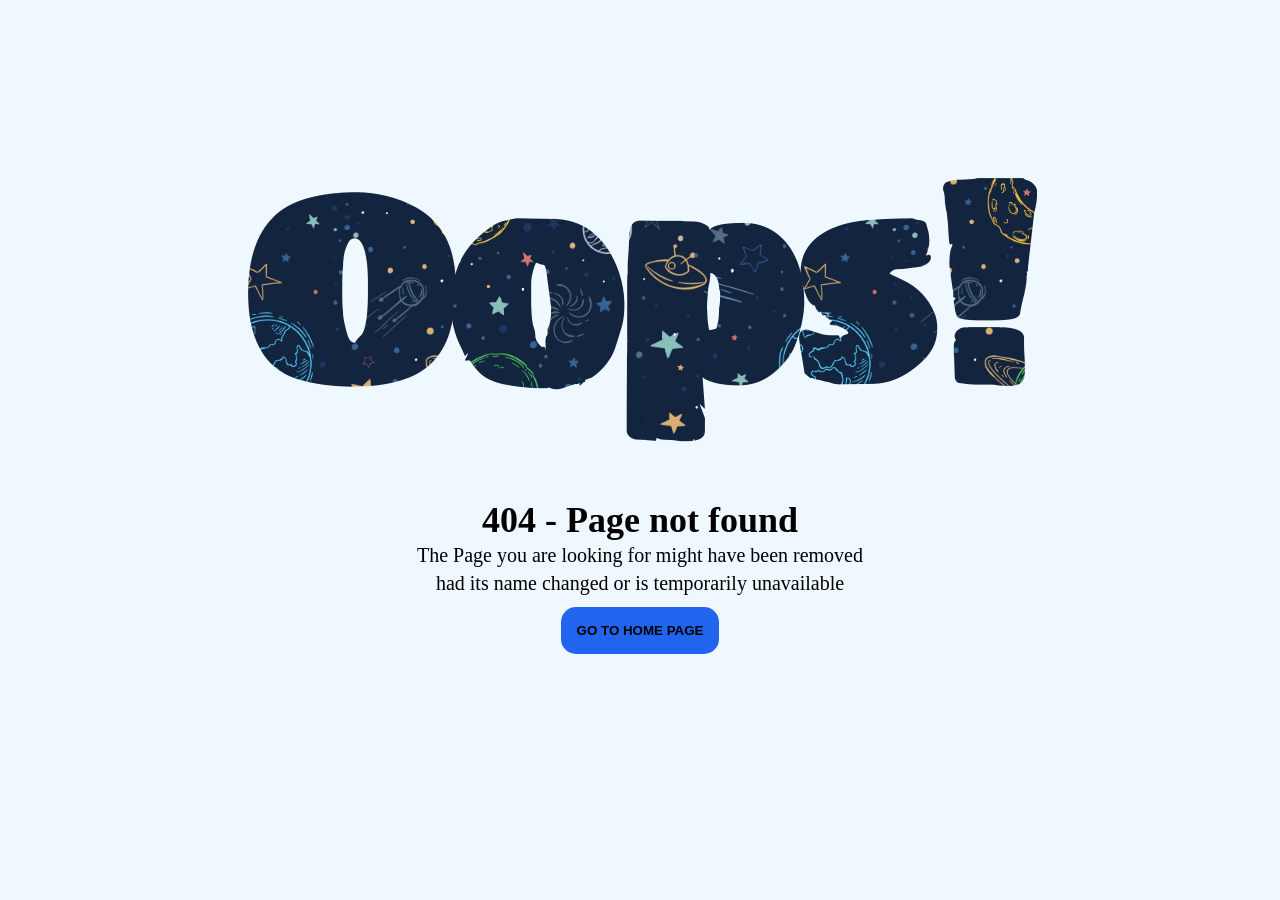
<file: 404-not-found/index.html>
<!DOCTYPE html>
<html lang="en">
<head>
    <meta charset="UTF-8">
    <meta name="viewport" content="width=device-width, initial-scale=1.0">
    <title>404 Not Found</title>
    <link rel="stylesheet" href="./styles.css">
</head>
<body>
    <div class="container">
        <div class="wrapper">
            <div class="main">
                <div class="title">Oops!</div>
                <div class="error">404 - Page not found</div>
                <div class="description">The Page you are looking for might have been removed had its name changed or is temporarily unavailable</div>
                <button class="button">GO TO HOME PAGE</button>
            </div>
        </div>
    </div>
</body>
</html>
</file>
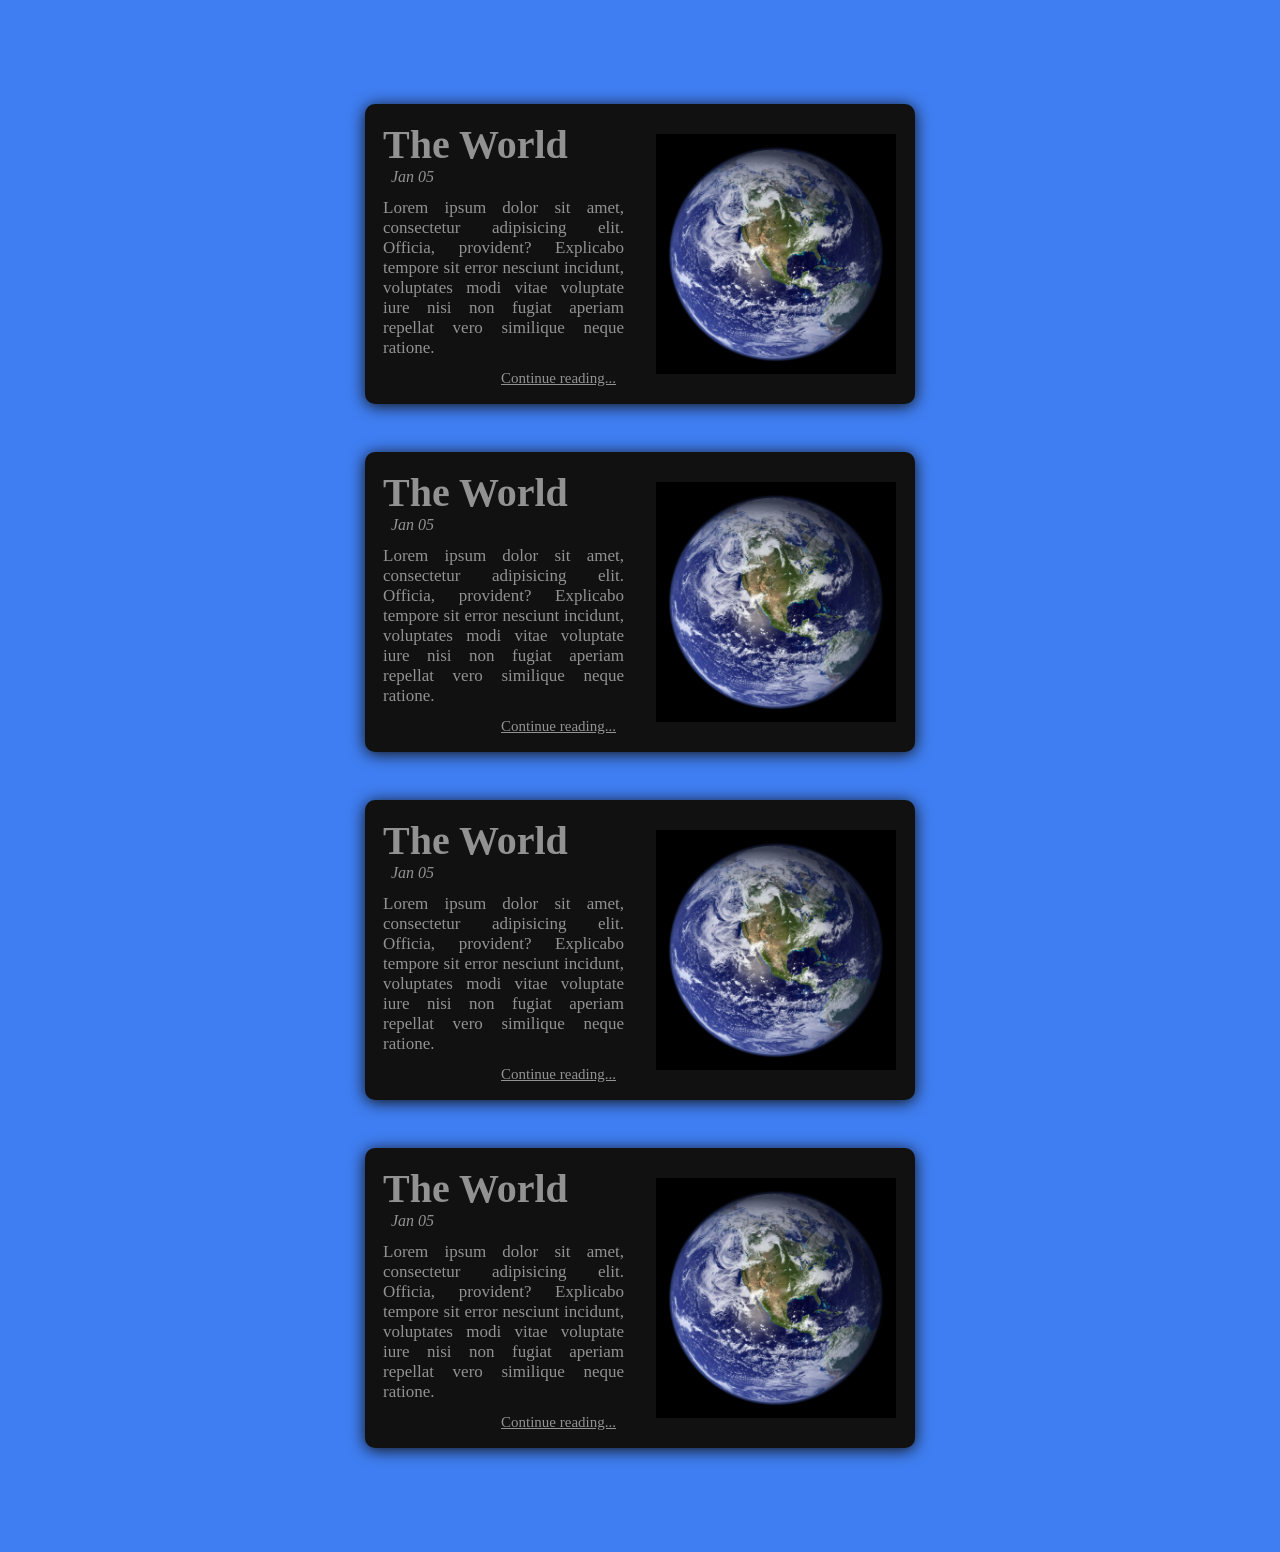
<file: card/index.html>
<!DOCTYPE html>
<html lang="en">
<head>
    <meta charset="UTF-8">
    <meta name="viewport" content="width=device-width, initial-scale=1.0">
    <title>Card</title>
    <link rel="stylesheet" href="./styles.css">
</head>
<body>
    <div class="container">
        <div class="wrapper">
            <div class="cards">
                <div class="card">
                    <div class="card-details">
                        <div class="card-title">The World</div>
                        <div class="card-date">Jan 05</div>
                        <div class="card-content">
                            <p class="card-content-text">
                                Lorem ipsum dolor sit amet, consectetur adipisicing elit. Officia, provident? Explicabo tempore sit error nesciunt incidunt, voluptates modi vitae voluptate iure nisi non fugiat aperiam repellat vero similique neque ratione.
                            </p>
                        </div>
                        <div class="card-links">
                            <a href="#" class="card-link">
                                Continue reading...
                            </a>
                        </div>
                    </div>
                    <div class="card-image">
                        <img src="./pexels-pixabay-87651.jpg" alt="image" class="card-image-image">
                    </div>
                </div>
                <div class="card">
                    <div class="card-details">
                        <div class="card-title">The World</div>
                        <div class="card-date">Jan 05</div>
                        <div class="card-content">
                            <p class="card-content-text">
                                Lorem ipsum dolor sit amet, consectetur adipisicing elit. Officia, provident? Explicabo tempore sit error nesciunt incidunt, voluptates modi vitae voluptate iure nisi non fugiat aperiam repellat vero similique neque ratione.
                            </p>
                        </div>
                        <div class="card-links">
                            <a href="#" class="card-link">
                                Continue reading...
                            </a>
                        </div>
                    </div>
                    <div class="card-image">
                        <img src="./pexels-pixabay-87651.jpg" alt="image" class="card-image-image">
                    </div>
                </div>
                <div class="card">
                    <div class="card-details">
                        <div class="card-title">The World</div>
                        <div class="card-date">Jan 05</div>
                        <div class="card-content">
                            <p class="card-content-text">
                                Lorem ipsum dolor sit amet, consectetur adipisicing elit. Officia, provident? Explicabo tempore sit error nesciunt incidunt, voluptates modi vitae voluptate iure nisi non fugiat aperiam repellat vero similique neque ratione.
                            </p>
                        </div>
                        <div class="card-links">
                            <a href="#" class="card-link">
                                Continue reading...
                            </a>
                        </div>
                    </div>
                    <div class="card-image">
                        <img src="./pexels-pixabay-87651.jpg" alt="image" class="card-image-image">
                    </div>
                </div>
                <div class="card">
                    <div class="card-details">
                        <div class="card-title">The World</div>
                        <div class="card-date">Jan 05</div>
                        <div class="card-content">
                            <p class="card-content-text">
                                Lorem ipsum dolor sit amet, consectetur adipisicing elit. Officia, provident? Explicabo tempore sit error nesciunt incidunt, voluptates modi vitae voluptate iure nisi non fugiat aperiam repellat vero similique neque ratione.
                            </p>
                        </div>
                        <div class="card-links">
                            <a href="#" class="card-link">
                                Continue reading...
                            </a>
                        </div>
                    </div>
                    <div class="card-image">
                        <img src="./pexels-pixabay-87651.jpg" alt="image" class="card-image-image">
                    </div>
                </div>
            </div>
        </div>
    </div>
</body>
</html>
</file>
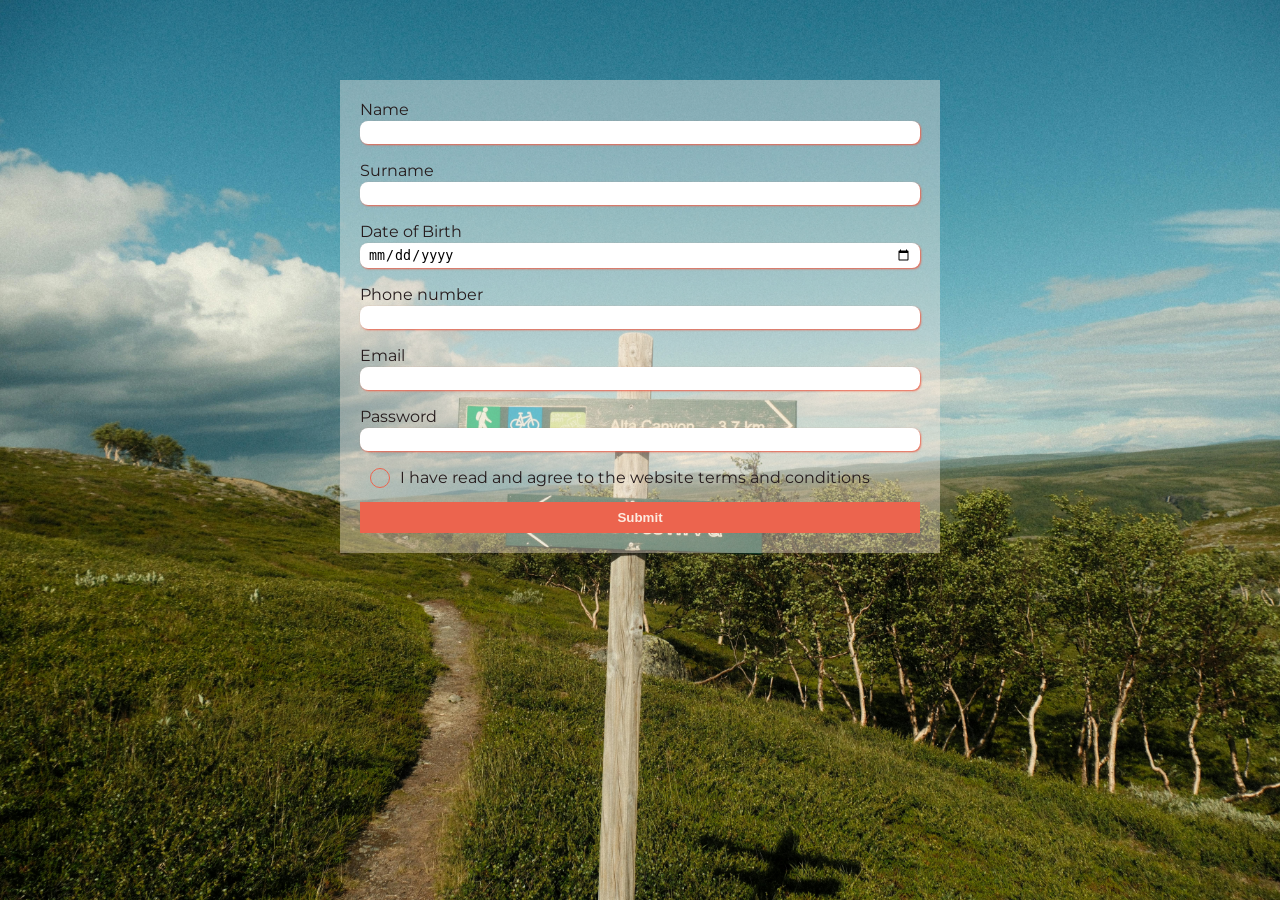
<file: form/index.html>
<!DOCTYPE html>
<html lang="en">
<head>
    <meta charset="UTF-8">
    <meta name="viewport" content="width=device-width, initial-scale=1.0">
    <title>Form</title>
    <link rel="stylesheet" href="./css/styles.css">
    <script src="./js/main.js"></script>
</head>
<body>
    <div class="container">
        <div class="wrapper">
            <form action="" class="form">
                <div class="input-group">
                    <label for="name" class="label">Name</label>
                    <input type="text" class="input" id="name">
                    <small class="error hidden"></small>
                </div>
                <div class="input-group">
                    <label for="surname" class="label">Surname</label>
                    <input type="text" class="input" id="surname">
                    <small class="error hidden"></small>
                </div>
                <div class="input-group">
                    <label for="dateofbirth" class="label">Date of Birth</label>
                    <input type="date" class="input" id="dateofbirth">
                    <small class="error hidden"></small>
                </div>
                <div class="input-group">
                    <label for="phonenumber" class="label">Phone number</label>
                    <input type="text" class="input" id="phonenumber">
                    <small class="error hidden"></small>
                </div>
                <div class="input-group">
                    <label for="email" class="label">Email</label>
                    <input type="email" class="input" id="email">
                    <small class="error hidden"></small>
                </div>
                <div class="input-group">
                    <label for="password" class="label">Password</label>
                    <input type="password" class="input" id="password">
                    <small class="error hidden"></small>
                </div>
                <div class="input-group-terms-and-conditions">
                    <label for="termsandconditions" class="label">
                        <input type="checkbox" id="termsandconditions" class="checkbox">
                        I have read and agree to the website terms and conditions
                    </label>
                    <small class="error hidden"></small>
                </div>
                <input type="submit" class="submit" value="Submit" id="submit">
            </form>
        </div>
    </div>
</body>
</html>
</file>
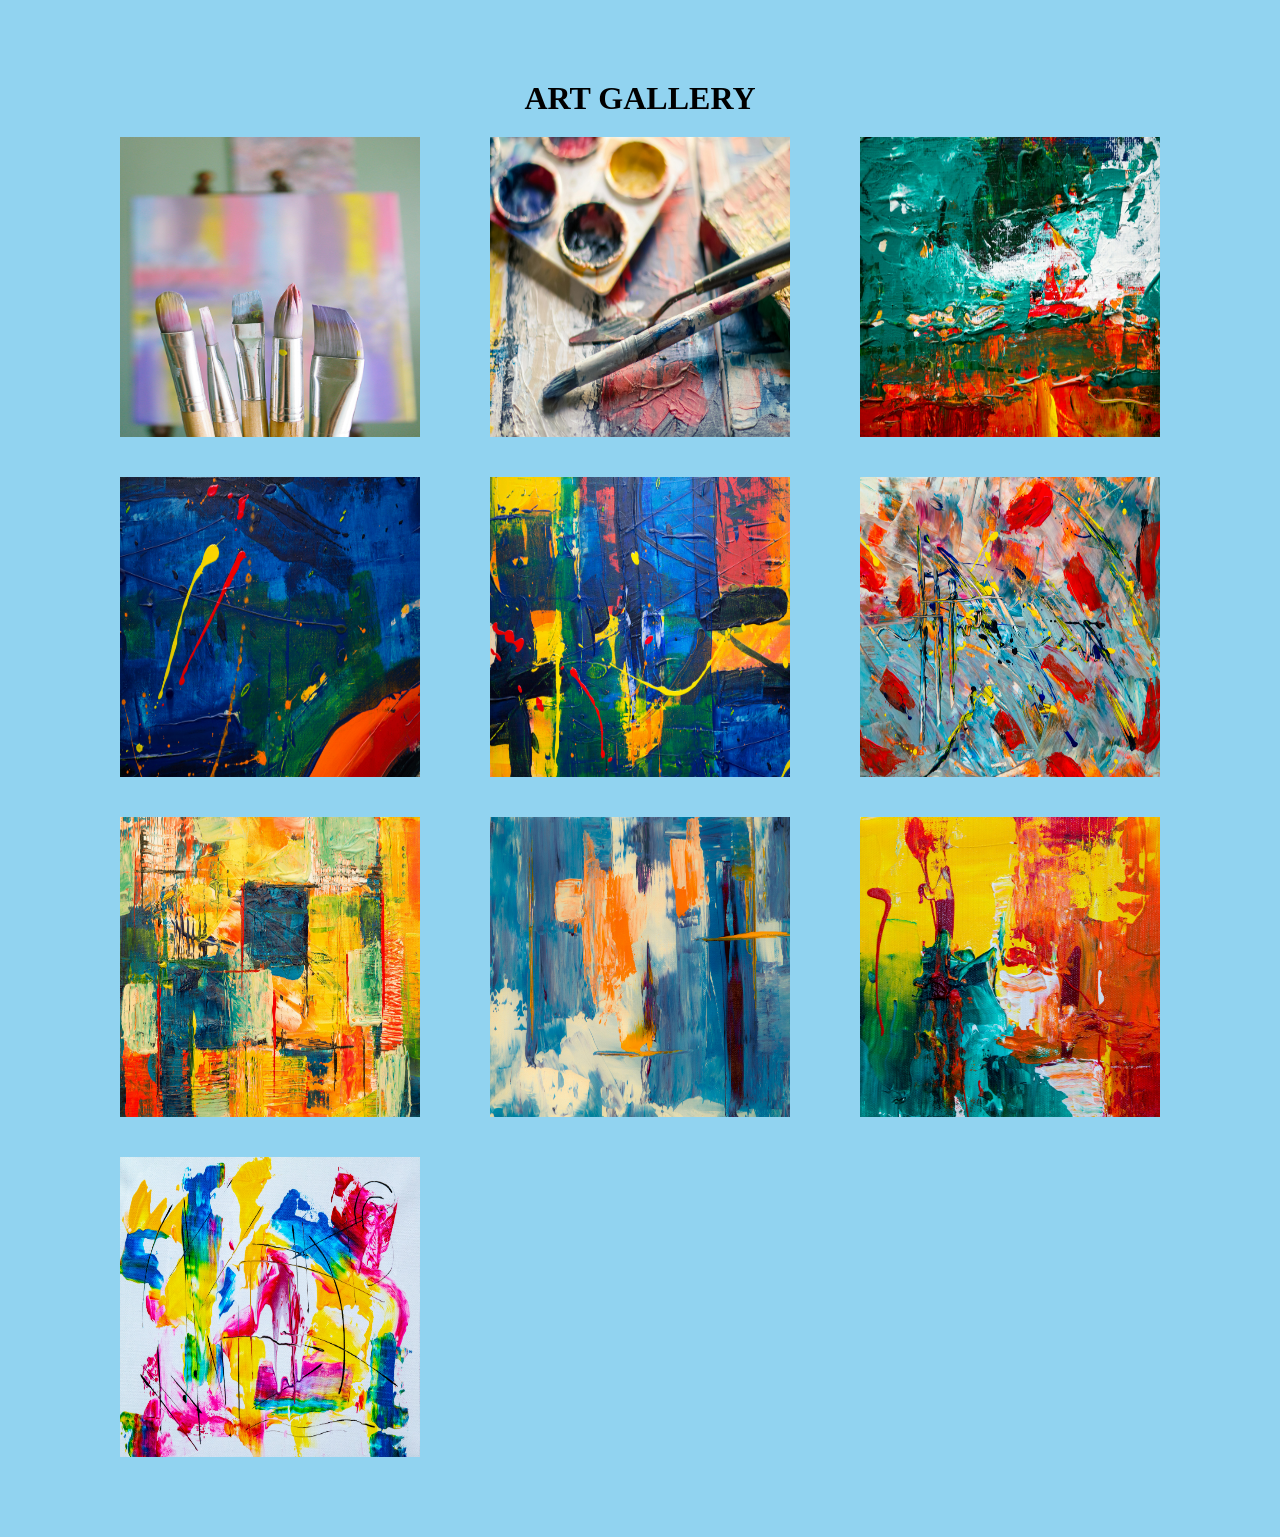
<file: gallery/index.html>
<!DOCTYPE html>
<html lang="en">
<head>
    <meta charset="UTF-8">
    <meta name="viewport" content="width=device-width, initial-scale=1.0">
    <title>Gallery</title>
    <link rel="stylesheet" href="./css/styles.css">
</head>
<body>
    <div class="container">
        <div class="wrapper">
            <h1 class="title">ART GALLERY</h1>
            <div class="gallery">
                <div class="image-container">
                    <div class="image-info">PHOTO DESCRIPTION</div>
                    <img src="./images/pexels-deeanacreates-1646953.jpg" alt="image" class="image">
                </div>
                <div class="image-container">
                    <div class="image-info">PHOTO DESCRIPTION</div>
                    <img src="./images/pexels-steve-1047540.jpg" alt="image" class="image">
                </div>
                <div class="image-container">
                    <div class="image-info">PHOTO DESCRIPTION</div>
                    <img src="./images/pexels-steve-1070534.jpg" alt="image" class="image">
                </div>
                <div class="image-container">
                    <div class="image-info">PHOTO DESCRIPTION</div>
                    <img src="./images/pexels-steve-1109352.jpg" alt="image" class="image">
                </div>
                <div class="image-container">
                    <div class="image-info">PHOTO DESCRIPTION</div>
                    <img src="./images/pexels-steve-1109354.jpg" alt="image" class="image">
                </div>
                <div class="image-container">
                    <div class="image-info">PHOTO DESCRIPTION</div>
                    <img src="./images/pexels-steve-1266808.jpg" alt="image" class="image">
                </div>
                <div class="image-container">
                    <div class="image-info">PHOTO DESCRIPTION</div>
                    <img src="./images/pexels-steve-1269968.jpg" alt="image" class="image">
                </div>
                <div class="image-container">
                    <div class="image-info">PHOTO DESCRIPTION</div>
                    <img src="./images/pexels-steve-1292241.jpg" alt="image" class="image">
                </div>
                <div class="image-container">
                    <div class="image-info">PHOTO DESCRIPTION</div>
                    <img src="./images/pexels-steve-1585325.jpg" alt="image" class="image">
                </div>
                <div class="image-container">
                    <div class="image-info">PHOTO DESCRIPTION</div>
                    <img src="./images/pexels-steve-1812960.jpg" alt="image" class="image">
                </div>
            </div>
        </div>
    </div>
</body>
</html>
</file>
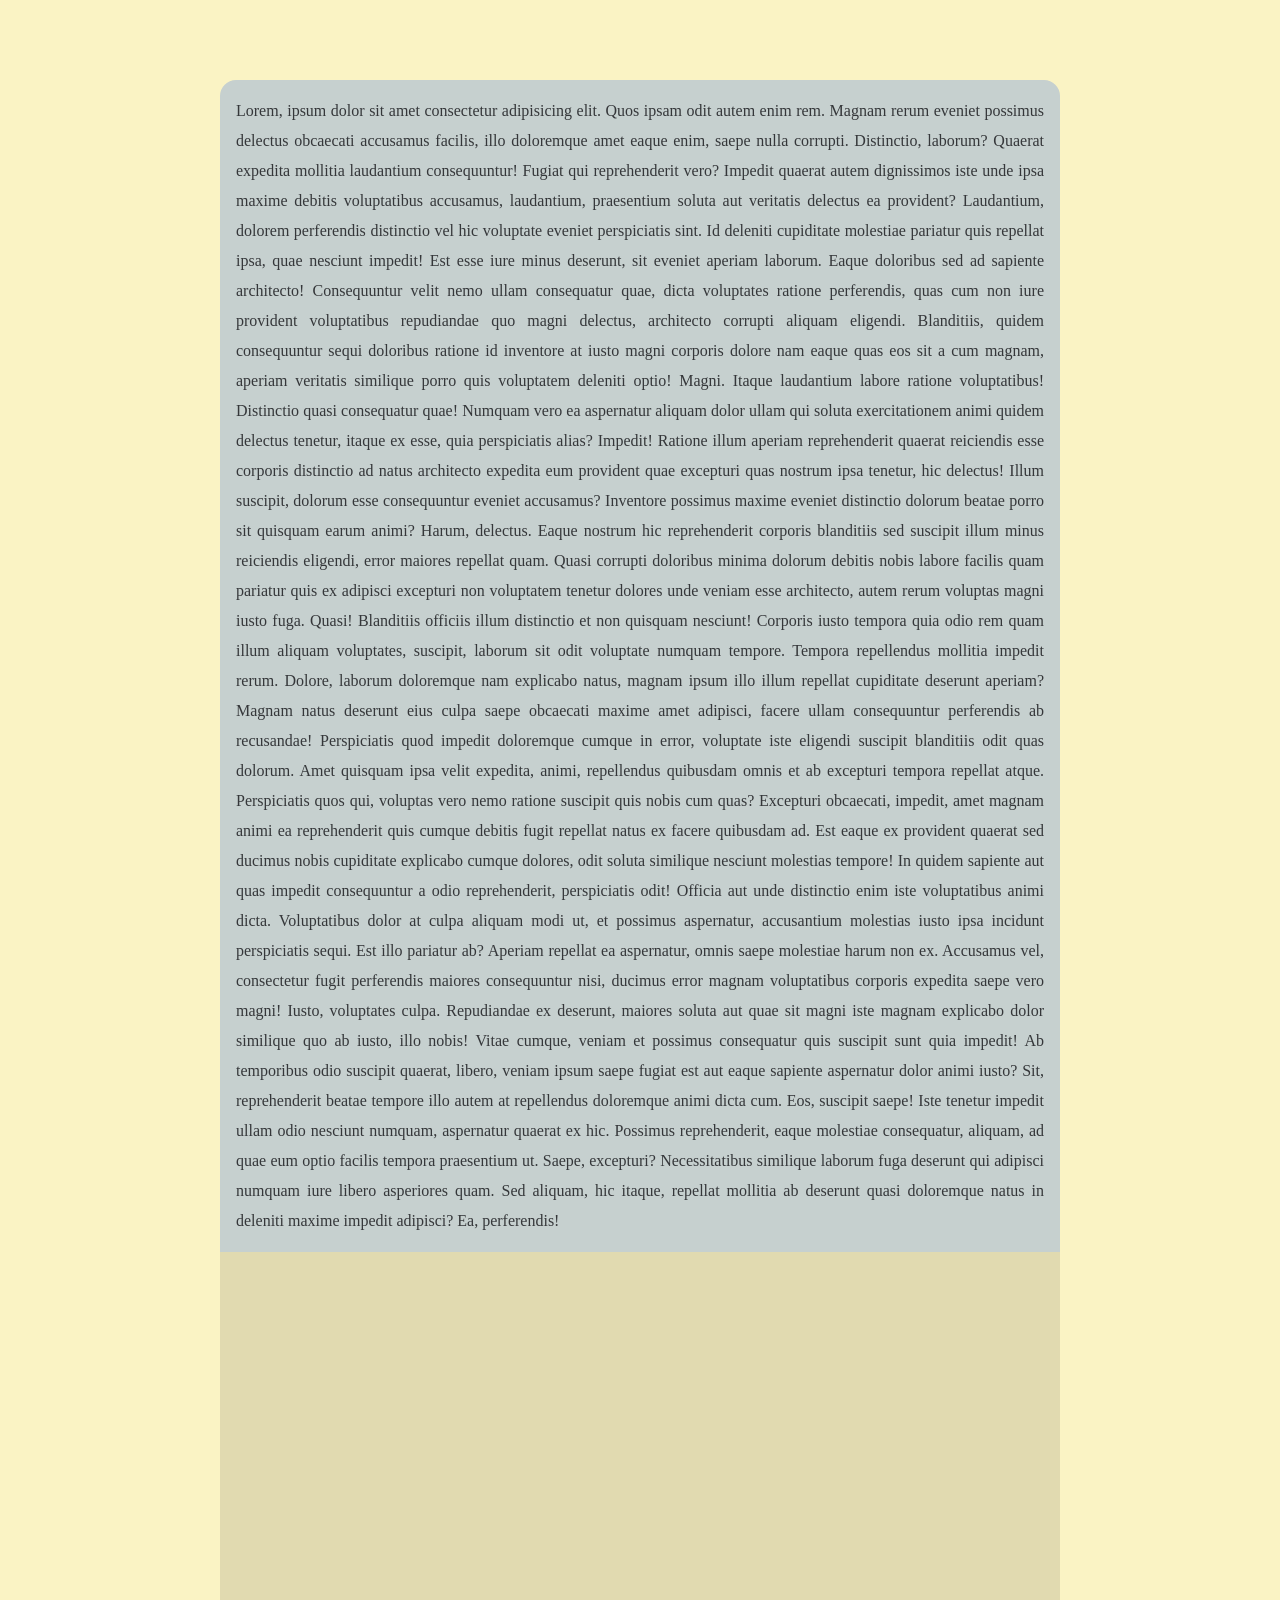
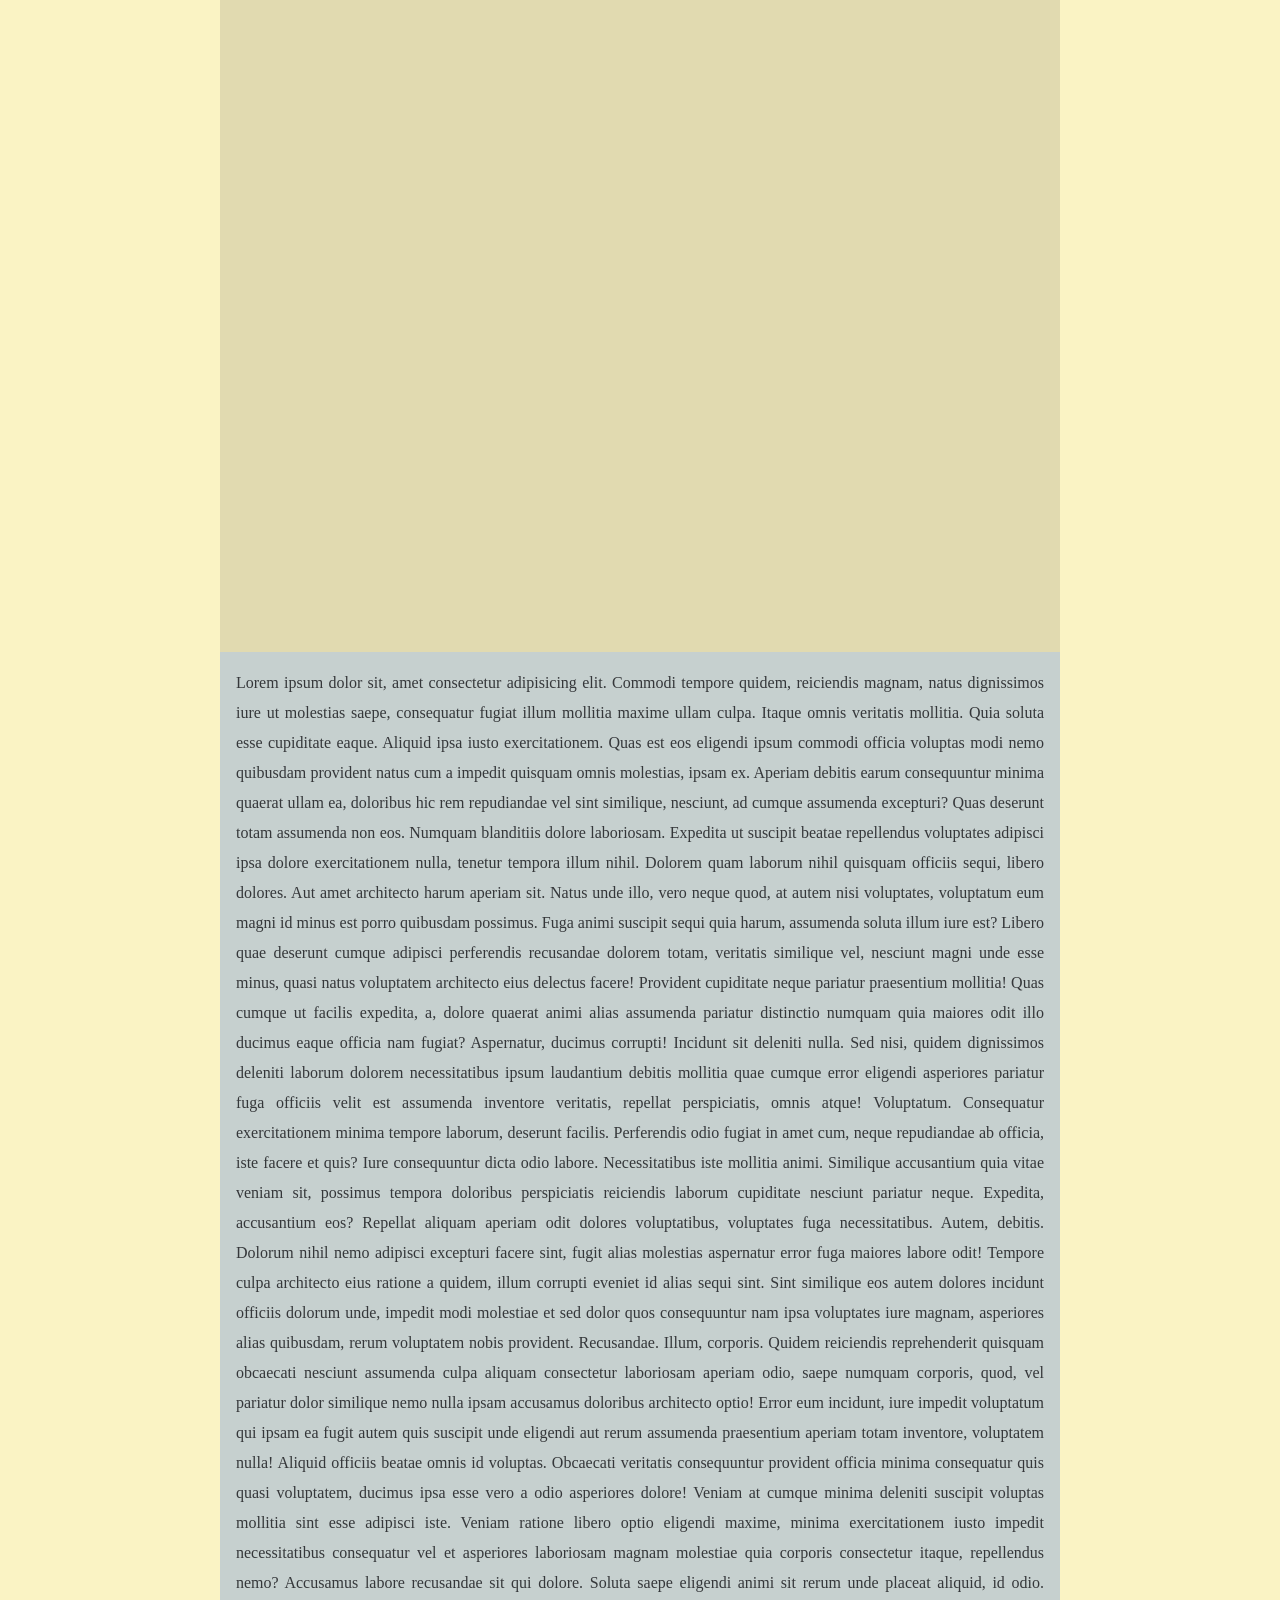
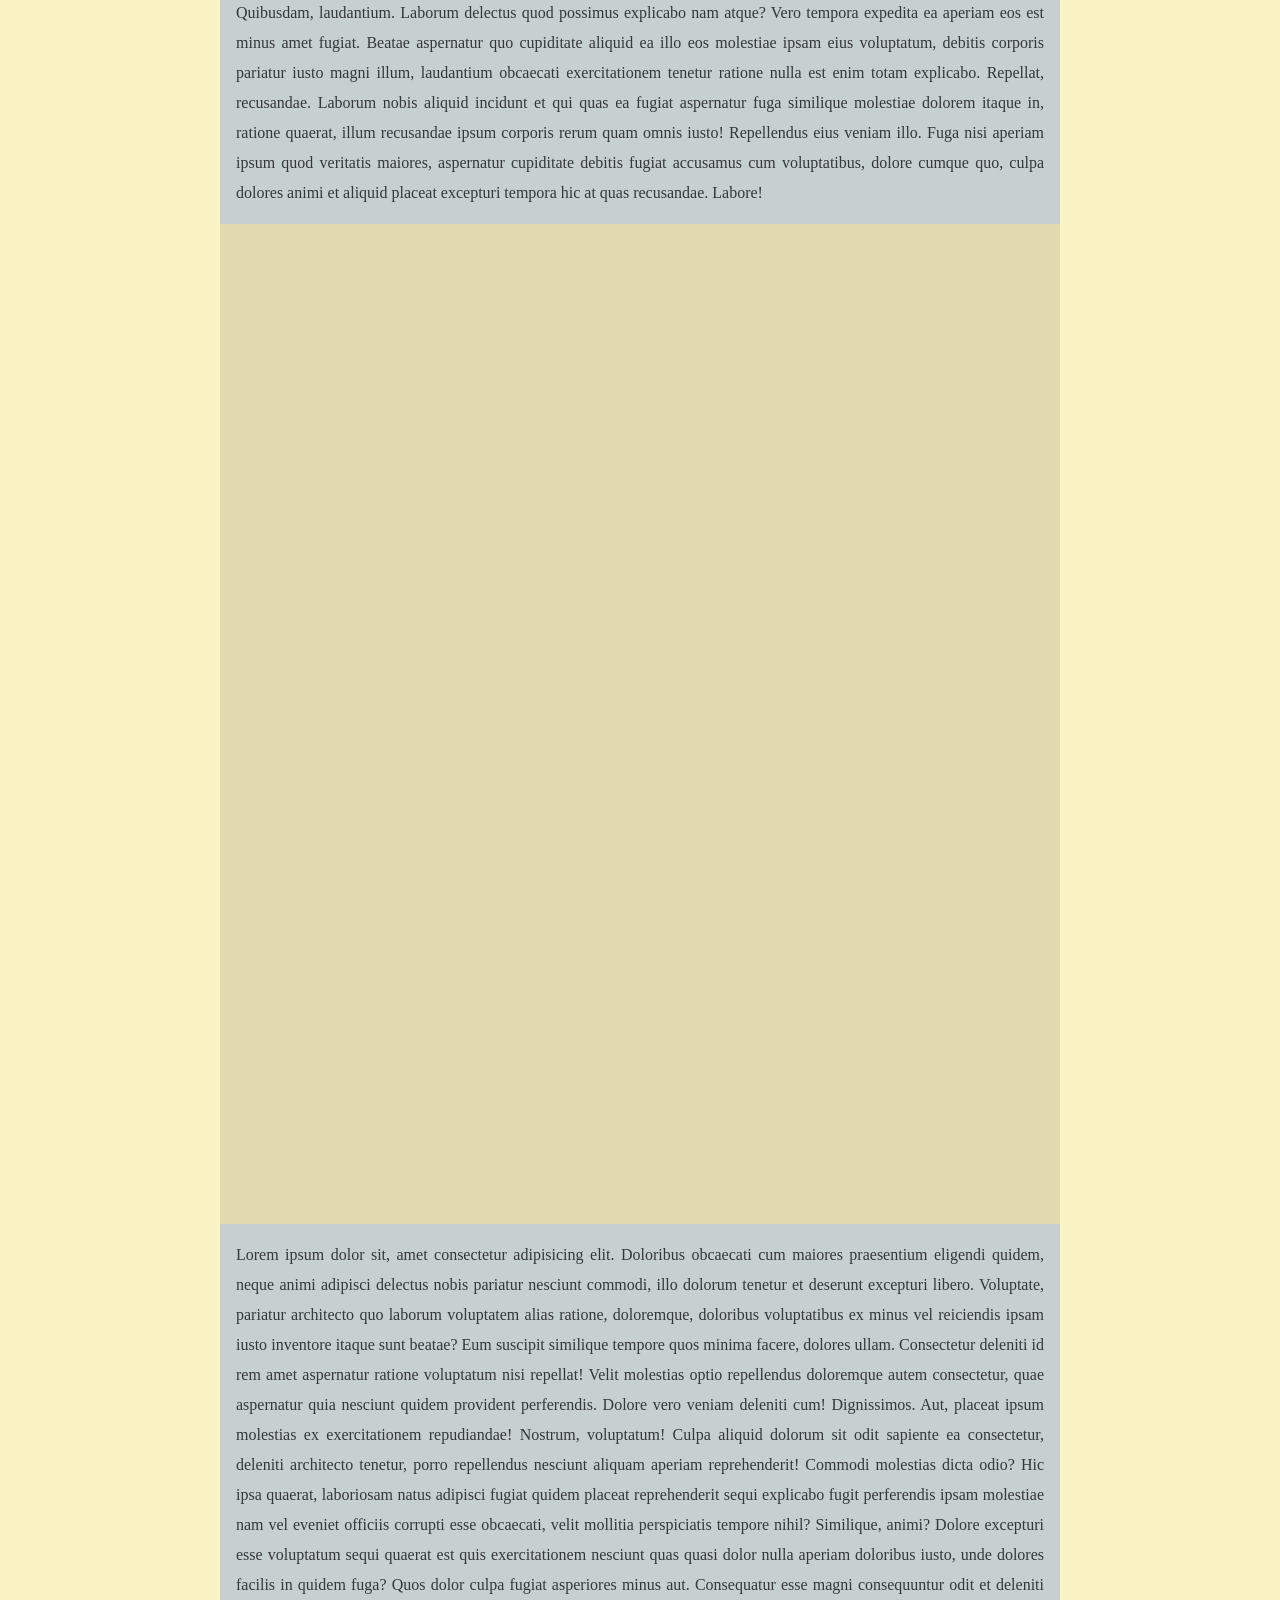
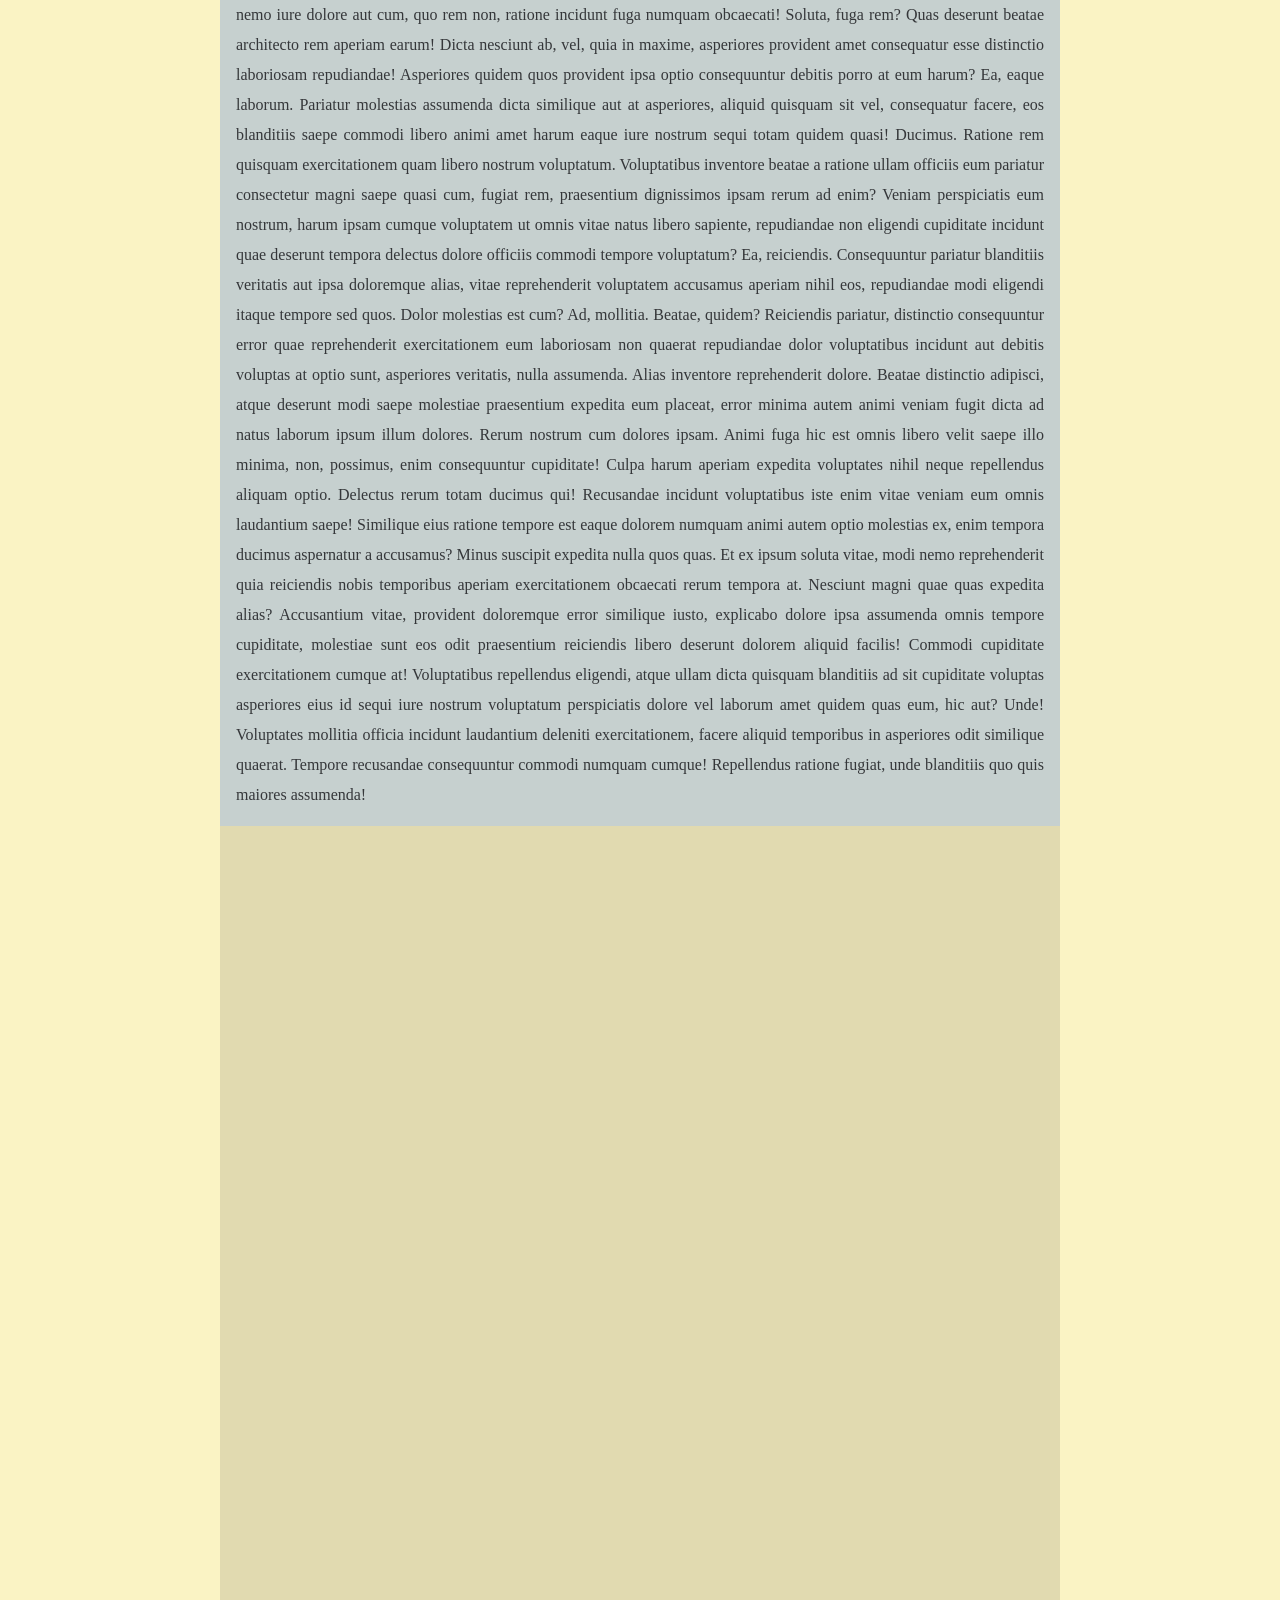
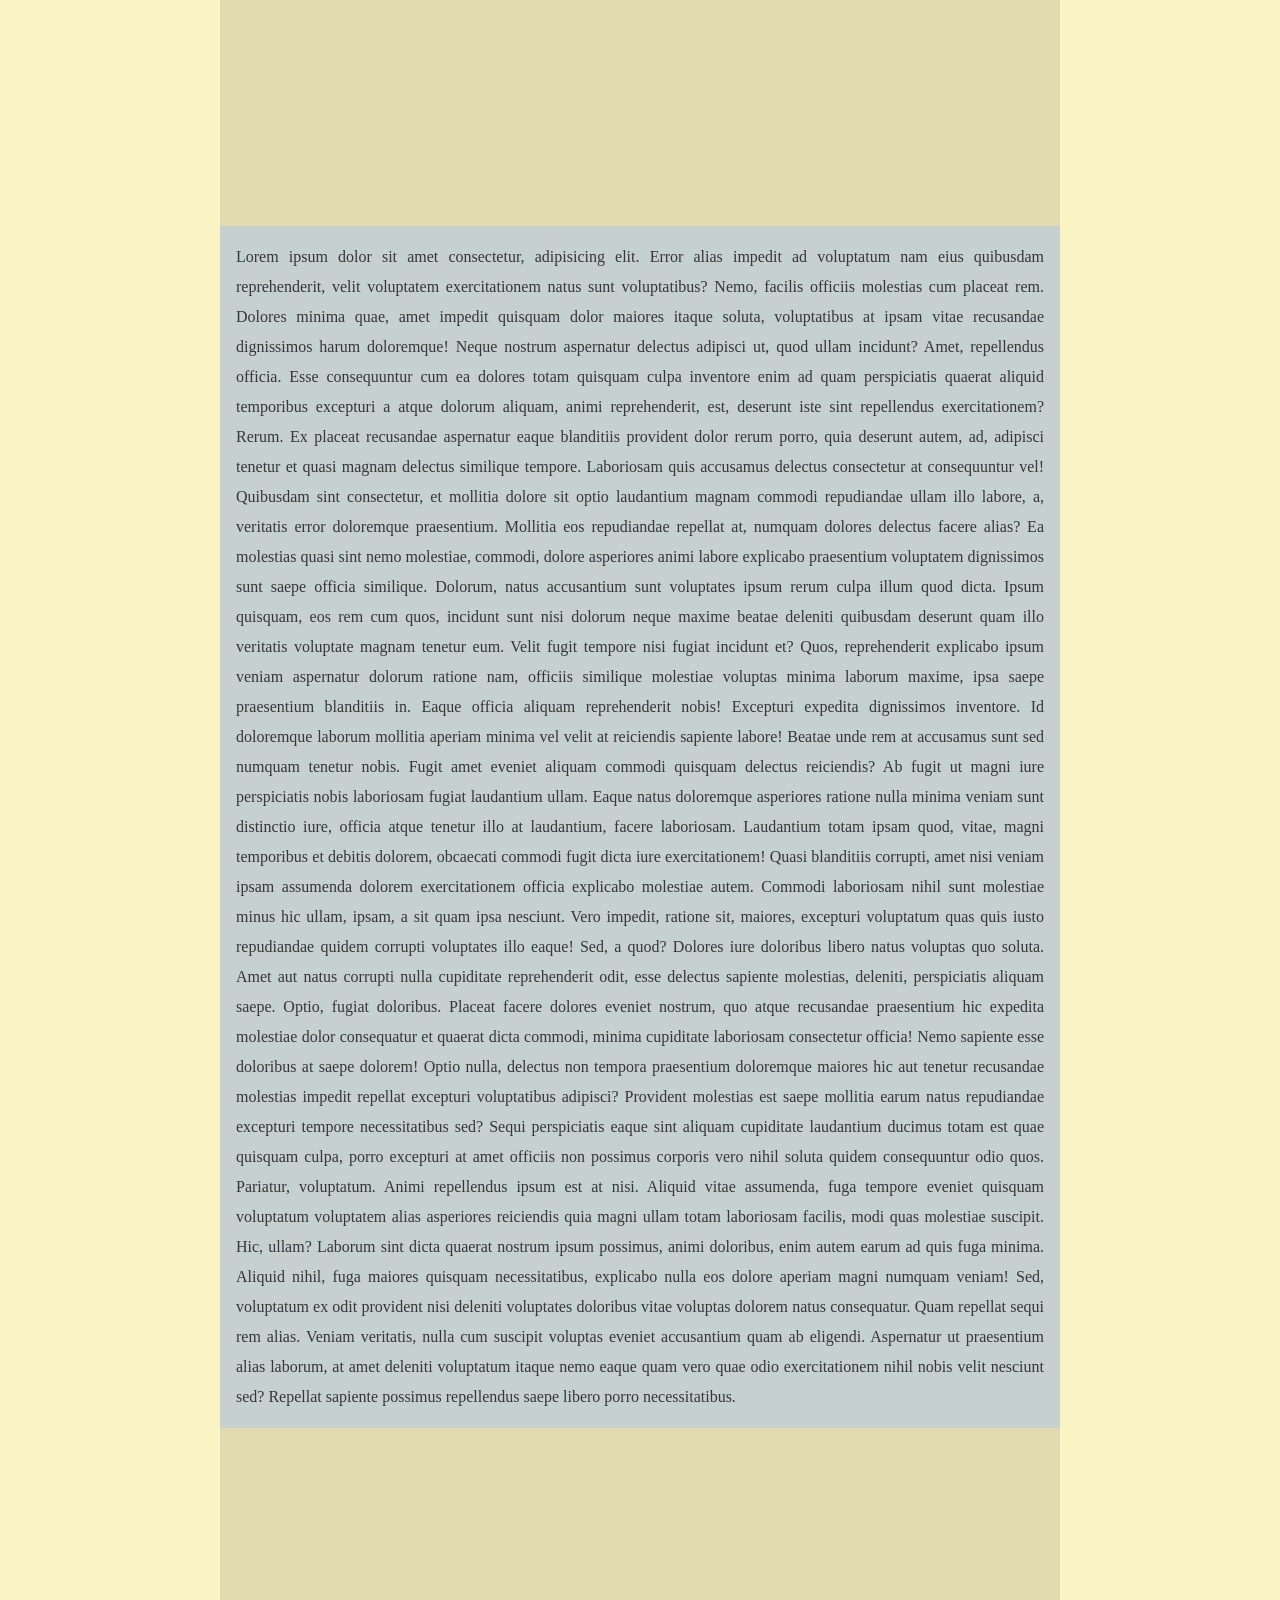
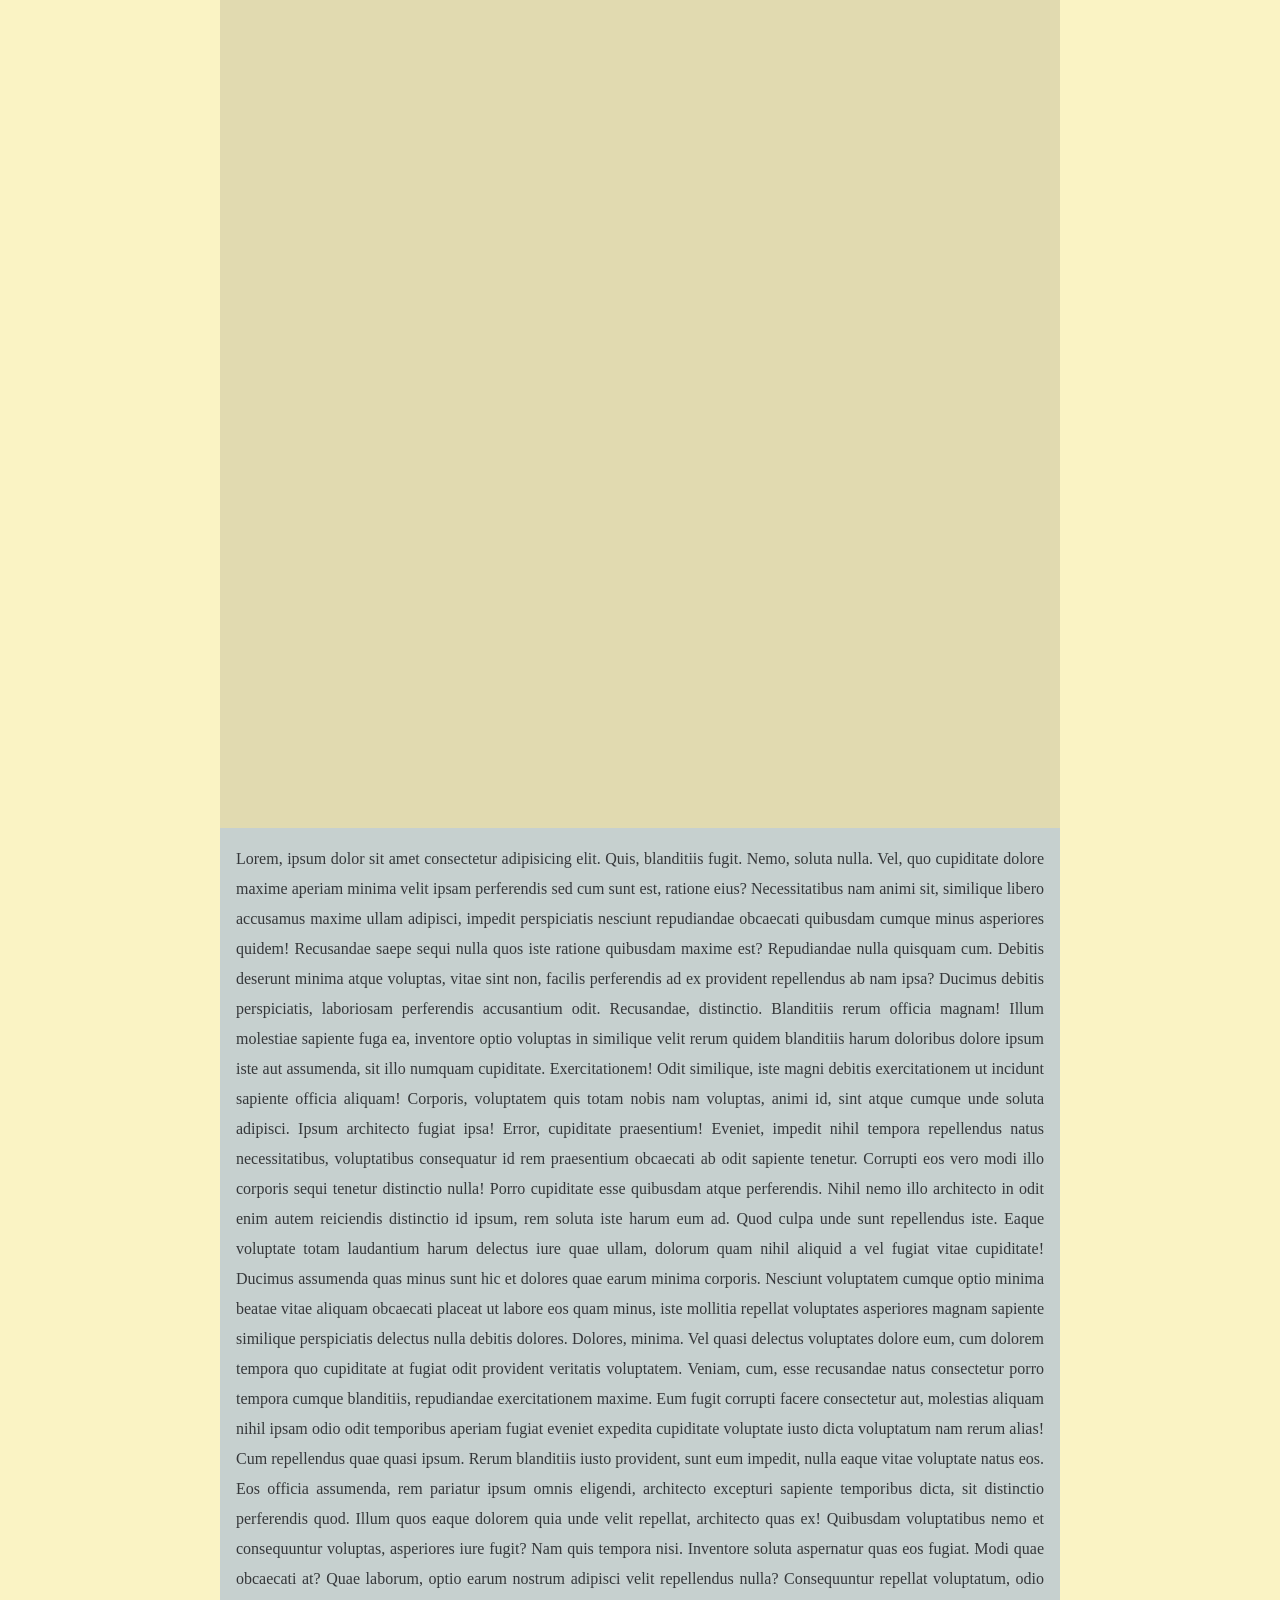
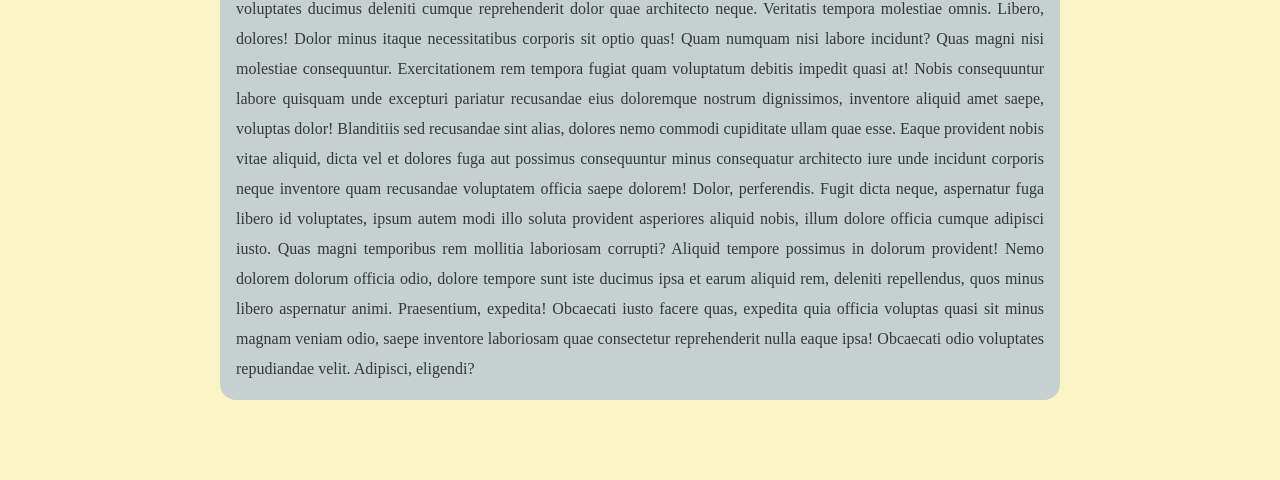
<file: parallax/index.html>
<!DOCTYPE html>
<html lang="en">
<head>
    <meta charset="UTF-8">
    <meta name="viewport" content="width=device-width, initial-scale=1.0">
    <title>Parallax</title>
    <link rel="stylesheet" href="./styles.css">
</head>
<body>
    <div class="container">
        <div class="wrapper">
            <section class="section-content">
                <p class="section-content-text">
                Lorem, ipsum dolor sit amet consectetur adipisicing elit. Quos ipsam odit autem enim rem. Magnam rerum eveniet possimus delectus obcaecati accusamus facilis, illo doloremque amet eaque enim, saepe nulla corrupti.
                Distinctio, laborum? Quaerat expedita mollitia laudantium consequuntur! Fugiat qui reprehenderit vero? Impedit quaerat autem dignissimos iste unde ipsa maxime debitis voluptatibus accusamus, laudantium, praesentium soluta aut veritatis delectus ea provident?
                Laudantium, dolorem perferendis distinctio vel hic voluptate eveniet perspiciatis sint. Id deleniti cupiditate molestiae pariatur quis repellat ipsa, quae nesciunt impedit! Est esse iure minus deserunt, sit eveniet aperiam laborum.
                Eaque doloribus sed ad sapiente architecto! Consequuntur velit nemo ullam consequatur quae, dicta voluptates ratione perferendis, quas cum non iure provident voluptatibus repudiandae quo magni delectus, architecto corrupti aliquam eligendi.
                Blanditiis, quidem consequuntur sequi doloribus ratione id inventore at iusto magni corporis dolore nam eaque quas eos sit a cum magnam, aperiam veritatis similique porro quis voluptatem deleniti optio! Magni.
                Itaque laudantium labore ratione voluptatibus! Distinctio quasi consequatur quae! Numquam vero ea aspernatur aliquam dolor ullam qui soluta exercitationem animi quidem delectus tenetur, itaque ex esse, quia perspiciatis alias? Impedit!
                Ratione illum aperiam reprehenderit quaerat reiciendis esse corporis distinctio ad natus architecto expedita eum provident quae excepturi quas nostrum ipsa tenetur, hic delectus! Illum suscipit, dolorum esse consequuntur eveniet accusamus?
                Inventore possimus maxime eveniet distinctio dolorum beatae porro sit quisquam earum animi? Harum, delectus. Eaque nostrum hic reprehenderit corporis blanditiis sed suscipit illum minus reiciendis eligendi, error maiores repellat quam.
                Quasi corrupti doloribus minima dolorum debitis nobis labore facilis quam pariatur quis ex adipisci excepturi non voluptatem tenetur dolores unde veniam esse architecto, autem rerum voluptas magni iusto fuga. Quasi!
                Blanditiis officiis illum distinctio et non quisquam nesciunt! Corporis iusto tempora quia odio rem quam illum aliquam voluptates, suscipit, laborum sit odit voluptate numquam tempore. Tempora repellendus mollitia impedit rerum.
                Dolore, laborum doloremque nam explicabo natus, magnam ipsum illo illum repellat cupiditate deserunt aperiam? Magnam natus deserunt eius culpa saepe obcaecati maxime amet adipisci, facere ullam consequuntur perferendis ab recusandae!
                Perspiciatis quod impedit doloremque cumque in error, voluptate iste eligendi suscipit blanditiis odit quas dolorum. Amet quisquam ipsa velit expedita, animi, repellendus quibusdam omnis et ab excepturi tempora repellat atque.
                Perspiciatis quos qui, voluptas vero nemo ratione suscipit quis nobis cum quas? Excepturi obcaecati, impedit, amet magnam animi ea reprehenderit quis cumque debitis fugit repellat natus ex facere quibusdam ad.
                Est eaque ex provident quaerat sed ducimus nobis cupiditate explicabo cumque dolores, odit soluta similique nesciunt molestias tempore! In quidem sapiente aut quas impedit consequuntur a odio reprehenderit, perspiciatis odit!
                Officia aut unde distinctio enim iste voluptatibus animi dicta. Voluptatibus dolor at culpa aliquam modi ut, et possimus aspernatur, accusantium molestias iusto ipsa incidunt perspiciatis sequi. Est illo pariatur ab?
                Aperiam repellat ea aspernatur, omnis saepe molestiae harum non ex. Accusamus vel, consectetur fugit perferendis maiores consequuntur nisi, ducimus error magnam voluptatibus corporis expedita saepe vero magni! Iusto, voluptates culpa.
                Repudiandae ex deserunt, maiores soluta aut quae sit magni iste magnam explicabo dolor similique quo ab iusto, illo nobis! Vitae cumque, veniam et possimus consequatur quis suscipit sunt quia impedit!
                Ab temporibus odio suscipit quaerat, libero, veniam ipsum saepe fugiat est aut eaque sapiente aspernatur dolor animi iusto? Sit, reprehenderit beatae tempore illo autem at repellendus doloremque animi dicta cum.
                Eos, suscipit saepe! Iste tenetur impedit ullam odio nesciunt numquam, aspernatur quaerat ex hic. Possimus reprehenderit, eaque molestiae consequatur, aliquam, ad quae eum optio facilis tempora praesentium ut. Saepe, excepturi?
                Necessitatibus similique laborum fuga deserunt qui adipisci numquam iure libero asperiores quam. Sed aliquam, hic itaque, repellat mollitia ab deserunt quasi doloremque natus in deleniti maxime impedit adipisci? Ea, perferendis!
                </p>
            </section>
            <div class="parallax parallax-background-1"></div>
            <section class="section-content">
                <p class="section-content-text">
                Lorem ipsum dolor sit, amet consectetur adipisicing elit. Commodi tempore quidem, reiciendis magnam, natus dignissimos iure ut molestias saepe, consequatur fugiat illum mollitia maxime ullam culpa. Itaque omnis veritatis mollitia.
                Quia soluta esse cupiditate eaque. Aliquid ipsa iusto exercitationem. Quas est eos eligendi ipsum commodi officia voluptas modi nemo quibusdam provident natus cum a impedit quisquam omnis molestias, ipsam ex.
                Aperiam debitis earum consequuntur minima quaerat ullam ea, doloribus hic rem repudiandae vel sint similique, nesciunt, ad cumque assumenda excepturi? Quas deserunt totam assumenda non eos. Numquam blanditiis dolore laboriosam.
                Expedita ut suscipit beatae repellendus voluptates adipisci ipsa dolore exercitationem nulla, tenetur tempora illum nihil. Dolorem quam laborum nihil quisquam officiis sequi, libero dolores. Aut amet architecto harum aperiam sit.
                Natus unde illo, vero neque quod, at autem nisi voluptates, voluptatum eum magni id minus est porro quibusdam possimus. Fuga animi suscipit sequi quia harum, assumenda soluta illum iure est?
                Libero quae deserunt cumque adipisci perferendis recusandae dolorem totam, veritatis similique vel, nesciunt magni unde esse minus, quasi natus voluptatem architecto eius delectus facere! Provident cupiditate neque pariatur praesentium mollitia!
                Quas cumque ut facilis expedita, a, dolore quaerat animi alias assumenda pariatur distinctio numquam quia maiores odit illo ducimus eaque officia nam fugiat? Aspernatur, ducimus corrupti! Incidunt sit deleniti nulla.
                Sed nisi, quidem dignissimos deleniti laborum dolorem necessitatibus ipsum laudantium debitis mollitia quae cumque error eligendi asperiores pariatur fuga officiis velit est assumenda inventore veritatis, repellat perspiciatis, omnis atque! Voluptatum.
                Consequatur exercitationem minima tempore laborum, deserunt facilis. Perferendis odio fugiat in amet cum, neque repudiandae ab officia, iste facere et quis? Iure consequuntur dicta odio labore. Necessitatibus iste mollitia animi.
                Similique accusantium quia vitae veniam sit, possimus tempora doloribus perspiciatis reiciendis laborum cupiditate nesciunt pariatur neque. Expedita, accusantium eos? Repellat aliquam aperiam odit dolores voluptatibus, voluptates fuga necessitatibus. Autem, debitis.
                Dolorum nihil nemo adipisci excepturi facere sint, fugit alias molestias aspernatur error fuga maiores labore odit! Tempore culpa architecto eius ratione a quidem, illum corrupti eveniet id alias sequi sint.
                Sint similique eos autem dolores incidunt officiis dolorum unde, impedit modi molestiae et sed dolor quos consequuntur nam ipsa voluptates iure magnam, asperiores alias quibusdam, rerum voluptatem nobis provident. Recusandae.
                Illum, corporis. Quidem reiciendis reprehenderit quisquam obcaecati nesciunt assumenda culpa aliquam consectetur laboriosam aperiam odio, saepe numquam corporis, quod, vel pariatur dolor similique nemo nulla ipsam accusamus doloribus architecto optio!
                Error eum incidunt, iure impedit voluptatum qui ipsam ea fugit autem quis suscipit unde eligendi aut rerum assumenda praesentium aperiam totam inventore, voluptatem nulla! Aliquid officiis beatae omnis id voluptas.
                Obcaecati veritatis consequuntur provident officia minima consequatur quis quasi voluptatem, ducimus ipsa esse vero a odio asperiores dolore! Veniam at cumque minima deleniti suscipit voluptas mollitia sint esse adipisci iste.
                Veniam ratione libero optio eligendi maxime, minima exercitationem iusto impedit necessitatibus consequatur vel et asperiores laboriosam magnam molestiae quia corporis consectetur itaque, repellendus nemo? Accusamus labore recusandae sit qui dolore.
                Soluta saepe eligendi animi sit rerum unde placeat aliquid, id odio. Quibusdam, laudantium. Laborum delectus quod possimus explicabo nam atque? Vero tempora expedita ea aperiam eos est minus amet fugiat.
                Beatae aspernatur quo cupiditate aliquid ea illo eos molestiae ipsam eius voluptatum, debitis corporis pariatur iusto magni illum, laudantium obcaecati exercitationem tenetur ratione nulla est enim totam explicabo. Repellat, recusandae.
                Laborum nobis aliquid incidunt et qui quas ea fugiat aspernatur fuga similique molestiae dolorem itaque in, ratione quaerat, illum recusandae ipsum corporis rerum quam omnis iusto! Repellendus eius veniam illo.
                Fuga nisi aperiam ipsum quod veritatis maiores, aspernatur cupiditate debitis fugiat accusamus cum voluptatibus, dolore cumque quo, culpa dolores animi et aliquid placeat excepturi tempora hic at quas recusandae. Labore!
                </p>
            </section>
            <div class="parallax parallax-background-2"></div>
            <section class="section-content">
                <p class="section-content-text">
                Lorem ipsum dolor sit, amet consectetur adipisicing elit. Doloribus obcaecati cum maiores praesentium eligendi quidem, neque animi adipisci delectus nobis pariatur nesciunt commodi, illo dolorum tenetur et deserunt excepturi libero.
                Voluptate, pariatur architecto quo laborum voluptatem alias ratione, doloremque, doloribus voluptatibus ex minus vel reiciendis ipsam iusto inventore itaque sunt beatae? Eum suscipit similique tempore quos minima facere, dolores ullam.
                Consectetur deleniti id rem amet aspernatur ratione voluptatum nisi repellat! Velit molestias optio repellendus doloremque autem consectetur, quae aspernatur quia nesciunt quidem provident perferendis. Dolore vero veniam deleniti cum! Dignissimos.
                Aut, placeat ipsum molestias ex exercitationem repudiandae! Nostrum, voluptatum! Culpa aliquid dolorum sit odit sapiente ea consectetur, deleniti architecto tenetur, porro repellendus nesciunt aliquam aperiam reprehenderit! Commodi molestias dicta odio?
                Hic ipsa quaerat, laboriosam natus adipisci fugiat quidem placeat reprehenderit sequi explicabo fugit perferendis ipsam molestiae nam vel eveniet officiis corrupti esse obcaecati, velit mollitia perspiciatis tempore nihil? Similique, animi?
                Dolore excepturi esse voluptatum sequi quaerat est quis exercitationem nesciunt quas quasi dolor nulla aperiam doloribus iusto, unde dolores facilis in quidem fuga? Quos dolor culpa fugiat asperiores minus aut.
                Consequatur esse magni consequuntur odit et deleniti nemo iure dolore aut cum, quo rem non, ratione incidunt fuga numquam obcaecati! Soluta, fuga rem? Quas deserunt beatae architecto rem aperiam earum!
                Dicta nesciunt ab, vel, quia in maxime, asperiores provident amet consequatur esse distinctio laboriosam repudiandae! Asperiores quidem quos provident ipsa optio consequuntur debitis porro at eum harum? Ea, eaque laborum.
                Pariatur molestias assumenda dicta similique aut at asperiores, aliquid quisquam sit vel, consequatur facere, eos blanditiis saepe commodi libero animi amet harum eaque iure nostrum sequi totam quidem quasi! Ducimus.
                Ratione rem quisquam exercitationem quam libero nostrum voluptatum. Voluptatibus inventore beatae a ratione ullam officiis eum pariatur consectetur magni saepe quasi cum, fugiat rem, praesentium dignissimos ipsam rerum ad enim?
                Veniam perspiciatis eum nostrum, harum ipsam cumque voluptatem ut omnis vitae natus libero sapiente, repudiandae non eligendi cupiditate incidunt quae deserunt tempora delectus dolore officiis commodi tempore voluptatum? Ea, reiciendis.
                Consequuntur pariatur blanditiis veritatis aut ipsa doloremque alias, vitae reprehenderit voluptatem accusamus aperiam nihil eos, repudiandae modi eligendi itaque tempore sed quos. Dolor molestias est cum? Ad, mollitia. Beatae, quidem?
                Reiciendis pariatur, distinctio consequuntur error quae reprehenderit exercitationem eum laboriosam non quaerat repudiandae dolor voluptatibus incidunt aut debitis voluptas at optio sunt, asperiores veritatis, nulla assumenda. Alias inventore reprehenderit dolore.
                Beatae distinctio adipisci, atque deserunt modi saepe molestiae praesentium expedita eum placeat, error minima autem animi veniam fugit dicta ad natus laborum ipsum illum dolores. Rerum nostrum cum dolores ipsam.
                Animi fuga hic est omnis libero velit saepe illo minima, non, possimus, enim consequuntur cupiditate! Culpa harum aperiam expedita voluptates nihil neque repellendus aliquam optio. Delectus rerum totam ducimus qui!
                Recusandae incidunt voluptatibus iste enim vitae veniam eum omnis laudantium saepe! Similique eius ratione tempore est eaque dolorem numquam animi autem optio molestias ex, enim tempora ducimus aspernatur a accusamus?
                Minus suscipit expedita nulla quos quas. Et ex ipsum soluta vitae, modi nemo reprehenderit quia reiciendis nobis temporibus aperiam exercitationem obcaecati rerum tempora at. Nesciunt magni quae quas expedita alias?
                Accusantium vitae, provident doloremque error similique iusto, explicabo dolore ipsa assumenda omnis tempore cupiditate, molestiae sunt eos odit praesentium reiciendis libero deserunt dolorem aliquid facilis! Commodi cupiditate exercitationem cumque at!
                Voluptatibus repellendus eligendi, atque ullam dicta quisquam blanditiis ad sit cupiditate voluptas asperiores eius id sequi iure nostrum voluptatum perspiciatis dolore vel laborum amet quidem quas eum, hic aut? Unde!
                Voluptates mollitia officia incidunt laudantium deleniti exercitationem, facere aliquid temporibus in asperiores odit similique quaerat. Tempore recusandae consequuntur commodi numquam cumque! Repellendus ratione fugiat, unde blanditiis quo quis maiores assumenda!
                </p>
            </section>
            <div class="parallax parallax-background-3"></div>
            <section class="section-content">
                <p class="section-content-text">
                Lorem ipsum dolor sit amet consectetur, adipisicing elit. Error alias impedit ad voluptatum nam eius quibusdam reprehenderit, velit voluptatem exercitationem natus sunt voluptatibus? Nemo, facilis officiis molestias cum placeat rem.
                Dolores minima quae, amet impedit quisquam dolor maiores itaque soluta, voluptatibus at ipsam vitae recusandae dignissimos harum doloremque! Neque nostrum aspernatur delectus adipisci ut, quod ullam incidunt? Amet, repellendus officia.
                Esse consequuntur cum ea dolores totam quisquam culpa inventore enim ad quam perspiciatis quaerat aliquid temporibus excepturi a atque dolorum aliquam, animi reprehenderit, est, deserunt iste sint repellendus exercitationem? Rerum.
                Ex placeat recusandae aspernatur eaque blanditiis provident dolor rerum porro, quia deserunt autem, ad, adipisci tenetur et quasi magnam delectus similique tempore. Laboriosam quis accusamus delectus consectetur at consequuntur vel!
                Quibusdam sint consectetur, et mollitia dolore sit optio laudantium magnam commodi repudiandae ullam illo labore, a, veritatis error doloremque praesentium. Mollitia eos repudiandae repellat at, numquam dolores delectus facere alias?
                Ea molestias quasi sint nemo molestiae, commodi, dolore asperiores animi labore explicabo praesentium voluptatem dignissimos sunt saepe officia similique. Dolorum, natus accusantium sunt voluptates ipsum rerum culpa illum quod dicta.
                Ipsum quisquam, eos rem cum quos, incidunt sunt nisi dolorum neque maxime beatae deleniti quibusdam deserunt quam illo veritatis voluptate magnam tenetur eum. Velit fugit tempore nisi fugiat incidunt et?
                Quos, reprehenderit explicabo ipsum veniam aspernatur dolorum ratione nam, officiis similique molestiae voluptas minima laborum maxime, ipsa saepe praesentium blanditiis in. Eaque officia aliquam reprehenderit nobis! Excepturi expedita dignissimos inventore.
                Id doloremque laborum mollitia aperiam minima vel velit at reiciendis sapiente labore! Beatae unde rem at accusamus sunt sed numquam tenetur nobis. Fugit amet eveniet aliquam commodi quisquam delectus reiciendis?
                Ab fugit ut magni iure perspiciatis nobis laboriosam fugiat laudantium ullam. Eaque natus doloremque asperiores ratione nulla minima veniam sunt distinctio iure, officia atque tenetur illo at laudantium, facere laboriosam.
                Laudantium totam ipsam quod, vitae, magni temporibus et debitis dolorem, obcaecati commodi fugit dicta iure exercitationem! Quasi blanditiis corrupti, amet nisi veniam ipsam assumenda dolorem exercitationem officia explicabo molestiae autem.
                Commodi laboriosam nihil sunt molestiae minus hic ullam, ipsam, a sit quam ipsa nesciunt. Vero impedit, ratione sit, maiores, excepturi voluptatum quas quis iusto repudiandae quidem corrupti voluptates illo eaque!
                Sed, a quod? Dolores iure doloribus libero natus voluptas quo soluta. Amet aut natus corrupti nulla cupiditate reprehenderit odit, esse delectus sapiente molestias, deleniti, perspiciatis aliquam saepe. Optio, fugiat doloribus.
                Placeat facere dolores eveniet nostrum, quo atque recusandae praesentium hic expedita molestiae dolor consequatur et quaerat dicta commodi, minima cupiditate laboriosam consectetur officia! Nemo sapiente esse doloribus at saepe dolorem!
                Optio nulla, delectus non tempora praesentium doloremque maiores hic aut tenetur recusandae molestias impedit repellat excepturi voluptatibus adipisci? Provident molestias est saepe mollitia earum natus repudiandae excepturi tempore necessitatibus sed?
                Sequi perspiciatis eaque sint aliquam cupiditate laudantium ducimus totam est quae quisquam culpa, porro excepturi at amet officiis non possimus corporis vero nihil soluta quidem consequuntur odio quos. Pariatur, voluptatum.
                Animi repellendus ipsum est at nisi. Aliquid vitae assumenda, fuga tempore eveniet quisquam voluptatum voluptatem alias asperiores reiciendis quia magni ullam totam laboriosam facilis, modi quas molestiae suscipit. Hic, ullam?
                Laborum sint dicta quaerat nostrum ipsum possimus, animi doloribus, enim autem earum ad quis fuga minima. Aliquid nihil, fuga maiores quisquam necessitatibus, explicabo nulla eos dolore aperiam magni numquam veniam!
                Sed, voluptatum ex odit provident nisi deleniti voluptates doloribus vitae voluptas dolorem natus consequatur. Quam repellat sequi rem alias. Veniam veritatis, nulla cum suscipit voluptas eveniet accusantium quam ab eligendi.
                Aspernatur ut praesentium alias laborum, at amet deleniti voluptatum itaque nemo eaque quam vero quae odio exercitationem nihil nobis velit nesciunt sed? Repellat sapiente possimus repellendus saepe libero porro necessitatibus.
                </p>
            </section>
            <div class="parallax parallax-background-4"></div>
            <section class="section-content">
                <p class="section-content-text">
                Lorem, ipsum dolor sit amet consectetur adipisicing elit. Quis, blanditiis fugit. Nemo, soluta nulla. Vel, quo cupiditate dolore maxime aperiam minima velit ipsam perferendis sed cum sunt est, ratione eius?
                Necessitatibus nam animi sit, similique libero accusamus maxime ullam adipisci, impedit perspiciatis nesciunt repudiandae obcaecati quibusdam cumque minus asperiores quidem! Recusandae saepe sequi nulla quos iste ratione quibusdam maxime est?
                Repudiandae nulla quisquam cum. Debitis deserunt minima atque voluptas, vitae sint non, facilis perferendis ad ex provident repellendus ab nam ipsa? Ducimus debitis perspiciatis, laboriosam perferendis accusantium odit. Recusandae, distinctio.
                Blanditiis rerum officia magnam! Illum molestiae sapiente fuga ea, inventore optio voluptas in similique velit rerum quidem blanditiis harum doloribus dolore ipsum iste aut assumenda, sit illo numquam cupiditate. Exercitationem!
                Odit similique, iste magni debitis exercitationem ut incidunt sapiente officia aliquam! Corporis, voluptatem quis totam nobis nam voluptas, animi id, sint atque cumque unde soluta adipisci. Ipsum architecto fugiat ipsa!
                Error, cupiditate praesentium! Eveniet, impedit nihil tempora repellendus natus necessitatibus, voluptatibus consequatur id rem praesentium obcaecati ab odit sapiente tenetur. Corrupti eos vero modi illo corporis sequi tenetur distinctio nulla!
                Porro cupiditate esse quibusdam atque perferendis. Nihil nemo illo architecto in odit enim autem reiciendis distinctio id ipsum, rem soluta iste harum eum ad. Quod culpa unde sunt repellendus iste.
                Eaque voluptate totam laudantium harum delectus iure quae ullam, dolorum quam nihil aliquid a vel fugiat vitae cupiditate! Ducimus assumenda quas minus sunt hic et dolores quae earum minima corporis.
                Nesciunt voluptatem cumque optio minima beatae vitae aliquam obcaecati placeat ut labore eos quam minus, iste mollitia repellat voluptates asperiores magnam sapiente similique perspiciatis delectus nulla debitis dolores. Dolores, minima.
                Vel quasi delectus voluptates dolore eum, cum dolorem tempora quo cupiditate at fugiat odit provident veritatis voluptatem. Veniam, cum, esse recusandae natus consectetur porro tempora cumque blanditiis, repudiandae exercitationem maxime.
                Eum fugit corrupti facere consectetur aut, molestias aliquam nihil ipsam odio odit temporibus aperiam fugiat eveniet expedita cupiditate voluptate iusto dicta voluptatum nam rerum alias! Cum repellendus quae quasi ipsum.
                Rerum blanditiis iusto provident, sunt eum impedit, nulla eaque vitae voluptate natus eos. Eos officia assumenda, rem pariatur ipsum omnis eligendi, architecto excepturi sapiente temporibus dicta, sit distinctio perferendis quod.
                Illum quos eaque dolorem quia unde velit repellat, architecto quas ex! Quibusdam voluptatibus nemo et consequuntur voluptas, asperiores iure fugit? Nam quis tempora nisi. Inventore soluta aspernatur quas eos fugiat.
                Modi quae obcaecati at? Quae laborum, optio earum nostrum adipisci velit repellendus nulla? Consequuntur repellat voluptatum, odio voluptates ducimus deleniti cumque reprehenderit dolor quae architecto neque. Veritatis tempora molestiae omnis.
                Libero, dolores! Dolor minus itaque necessitatibus corporis sit optio quas! Quam numquam nisi labore incidunt? Quas magni nisi molestiae consequuntur. Exercitationem rem tempora fugiat quam voluptatum debitis impedit quasi at!
                Nobis consequuntur labore quisquam unde excepturi pariatur recusandae eius doloremque nostrum dignissimos, inventore aliquid amet saepe, voluptas dolor! Blanditiis sed recusandae sint alias, dolores nemo commodi cupiditate ullam quae esse.
                Eaque provident nobis vitae aliquid, dicta vel et dolores fuga aut possimus consequuntur minus consequatur architecto iure unde incidunt corporis neque inventore quam recusandae voluptatem officia saepe dolorem! Dolor, perferendis.
                Fugit dicta neque, aspernatur fuga libero id voluptates, ipsum autem modi illo soluta provident asperiores aliquid nobis, illum dolore officia cumque adipisci iusto. Quas magni temporibus rem mollitia laboriosam corrupti?
                Aliquid tempore possimus in dolorum provident! Nemo dolorem dolorum officia odio, dolore tempore sunt iste ducimus ipsa et earum aliquid rem, deleniti repellendus, quos minus libero aspernatur animi. Praesentium, expedita!
                Obcaecati iusto facere quas, expedita quia officia voluptas quasi sit minus magnam veniam odio, saepe inventore laboriosam quae consectetur reprehenderit nulla eaque ipsa! Obcaecati odio voluptates repudiandae velit. Adipisci, eligendi?
                </p>
            </section>
        </div>
    </div>
</body>
</html>
</file>
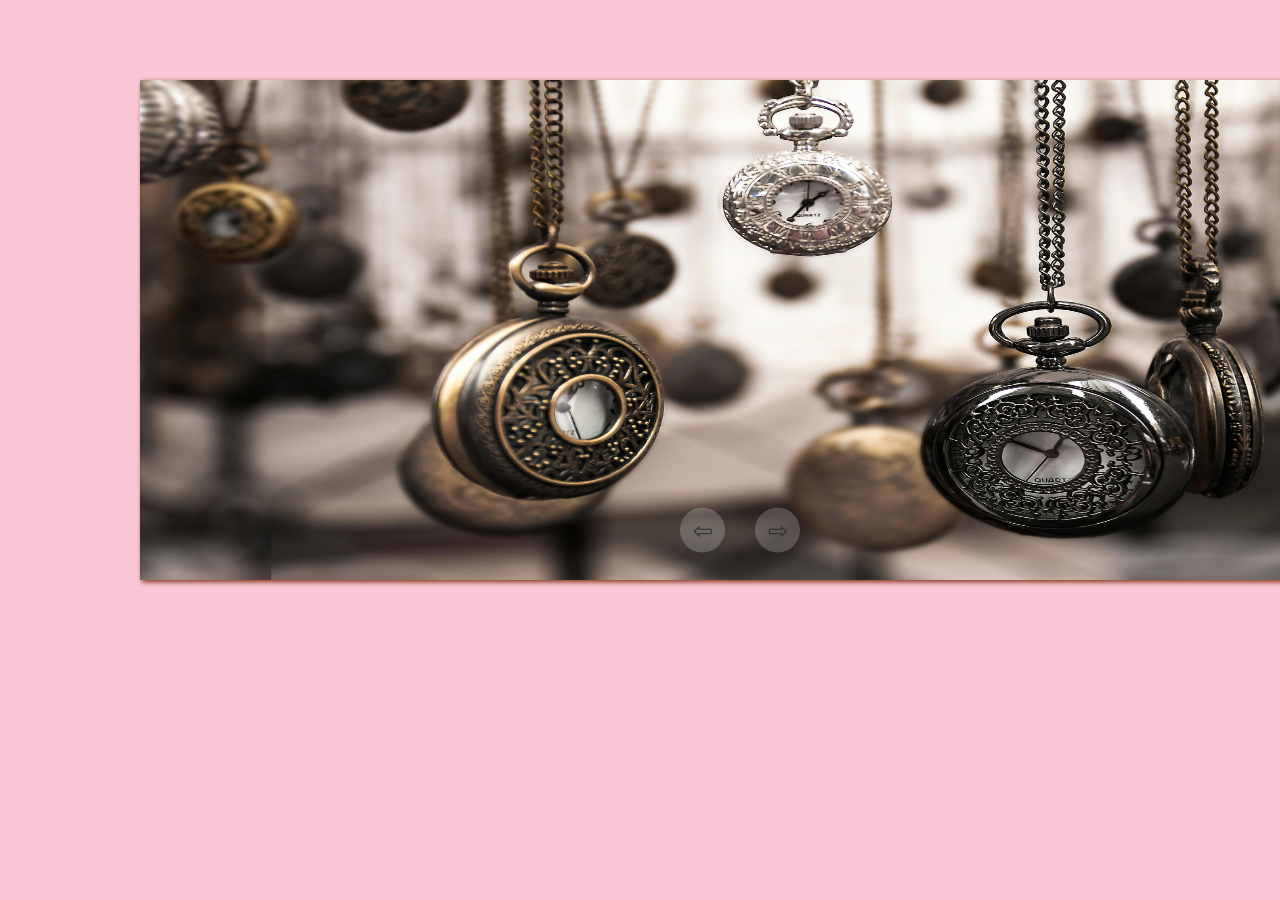
<file: slider/index.html>
<!DOCTYPE html>
<html lang="en">
<head>
    <meta charset="UTF-8">
    <meta name="viewport" content="width=device-width, initial-scale=1.0">
    <title>Slider</title>
    <link rel="stylesheet" href="./css/styles.css">
    <script src="./js/main.js"></script>
</head>
<body>
    <div class="container">
        <div class="wrapper">
            <div class="slider">
                <div class="slider-container">
                    <div class="slider-image">
                        <img src="./img/pexels-giallo-859895.jpg" class="image">
                    </div>
                    <div class="slider-image">
                        <img src="./img/pexels-leonie-fahjen-20345-92866.jpg" class="image">
                    </div>
                    <div class="slider-image">
                        <img src="./img/pexels-pixabay-221299.jpg" class="image">
                    </div>
                    <div class="slider-image">
                        <img src="./img/pexels-pixabay-247929.jpg" class="image">
                    </div>
                    <div class="slider-image">
                        <img src="./img/pexels-pixabay-247938.jpg" class="image">
                    </div>
                </div>
                <button type="button" class="slider-button left">&#8678;</button>
                <button type="button" class="slider-button right">&#8680;</button>
            </div>
        </div>
    </div>
</body>
</html>
</file>
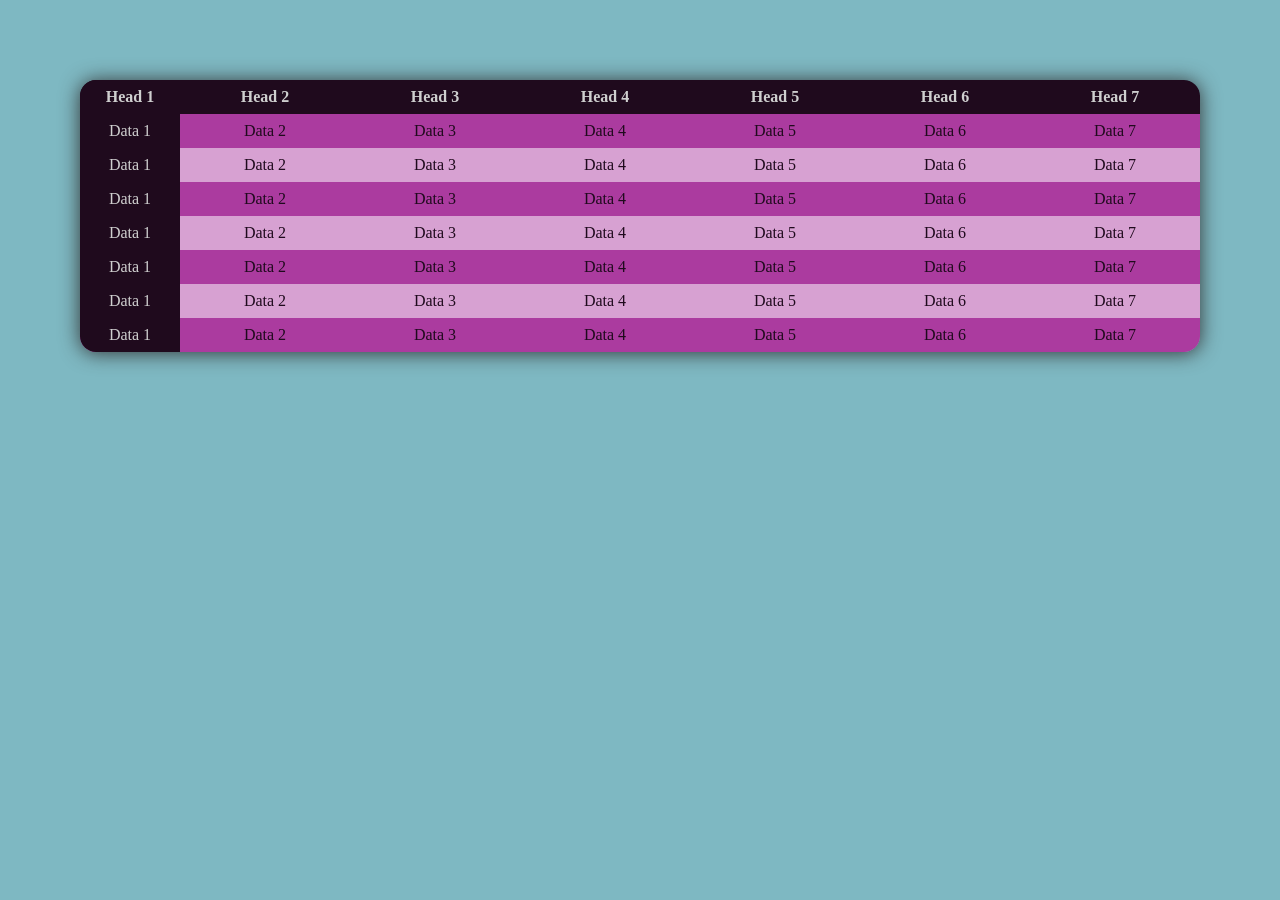
<file: table/index.html>
<!DOCTYPE html>
<html lang="en">
<head>
    <meta charset="UTF-8">
    <meta name="viewport" content="width=device-width, initial-scale=1.0">
    <title>Table</title>
    <link rel="stylesheet" href="./styles.css">
</head>
<body>
    <!--
    emmet notation
    .container>.wrapper>table.table>(thead.table-head>tr.table-head-row>th.table-head-value{Head $}*7)+(tbody.table-body>tr.table-body-row*7>td.table-body-data{Data $}*7)
    -->
    <div class="container">
        <div class="wrapper">
            <table class="table">
                <thead class="table-content table-head">
                    <tr class="table-row">
                        <th class="table-head-value fixed-column">Head 1</th>
                        <th class="table-head-value displaced-column">Head 2</th>
                        <th class="table-head-value">Head 3</th>
                        <th class="table-head-value">Head 4</th>
                        <th class="table-head-value">Head 5</th>
                        <th class="table-head-value">Head 6</th>
                        <th class="table-head-value">Head 7</th>
                    </tr>
                </thead>
                <tbody class="table-content table-body">
                    <tr class="table-row">
                        <td class="table-body-data fixed-column">Data 1</td>
                        <td class="table-body-data displaced-column">Data 2</td>
                        <td class="table-body-data">Data 3</td>
                        <td class="table-body-data">Data 4</td>
                        <td class="table-body-data">Data 5</td>
                        <td class="table-body-data">Data 6</td>
                        <td class="table-body-data">Data 7</td>
                    </tr>
                    <tr class="table-row">
                        <td class="table-body-data fixed-column">Data 1</td>
                        <td class="table-body-data displaced-column">Data 2</td>
                        <td class="table-body-data">Data 3</td>
                        <td class="table-body-data">Data 4</td>
                        <td class="table-body-data">Data 5</td>
                        <td class="table-body-data">Data 6</td>
                        <td class="table-body-data">Data 7</td>
                    </tr>
                    <tr class="table-row">
                        <td class="table-body-data fixed-column">Data 1</td>
                        <td class="table-body-data displaced-column">Data 2</td>
                        <td class="table-body-data">Data 3</td>
                        <td class="table-body-data">Data 4</td>
                        <td class="table-body-data">Data 5</td>
                        <td class="table-body-data">Data 6</td>
                        <td class="table-body-data">Data 7</td>
                    </tr>
                    <tr class="table-row">
                        <td class="table-body-data fixed-column">Data 1</td>
                        <td class="table-body-data displaced-column">Data 2</td>
                        <td class="table-body-data">Data 3</td>
                        <td class="table-body-data">Data 4</td>
                        <td class="table-body-data">Data 5</td>
                        <td class="table-body-data">Data 6</td>
                        <td class="table-body-data">Data 7</td>
                    </tr>
                    <tr class="table-row">
                        <td class="table-body-data fixed-column">Data 1</td>
                        <td class="table-body-data displaced-column">Data 2</td>
                        <td class="table-body-data">Data 3</td>
                        <td class="table-body-data">Data 4</td>
                        <td class="table-body-data">Data 5</td>
                        <td class="table-body-data">Data 6</td>
                        <td class="table-body-data">Data 7</td>
                    </tr>
                    <tr class="table-row">
                        <td class="table-body-data fixed-column">Data 1</td>
                        <td class="table-body-data displaced-column">Data 2</td>
                        <td class="table-body-data">Data 3</td>
                        <td class="table-body-data">Data 4</td>
                        <td class="table-body-data">Data 5</td>
                        <td class="table-body-data">Data 6</td>
                        <td class="table-body-data">Data 7</td>
                    </tr>
                    <tr class="table-row">
                        <td class="table-body-data fixed-column">Data 1</td>
                        <td class="table-body-data displaced-column">Data 2</td>
                        <td class="table-body-data">Data 3</td>
                        <td class="table-body-data">Data 4</td>
                        <td class="table-body-data">Data 5</td>
                        <td class="table-body-data">Data 6</td>
                        <td class="table-body-data">Data 7</td>
                    </tr>
                </tbody>
            </table>
        </div>
    </div>
</body>
</html>
</file>
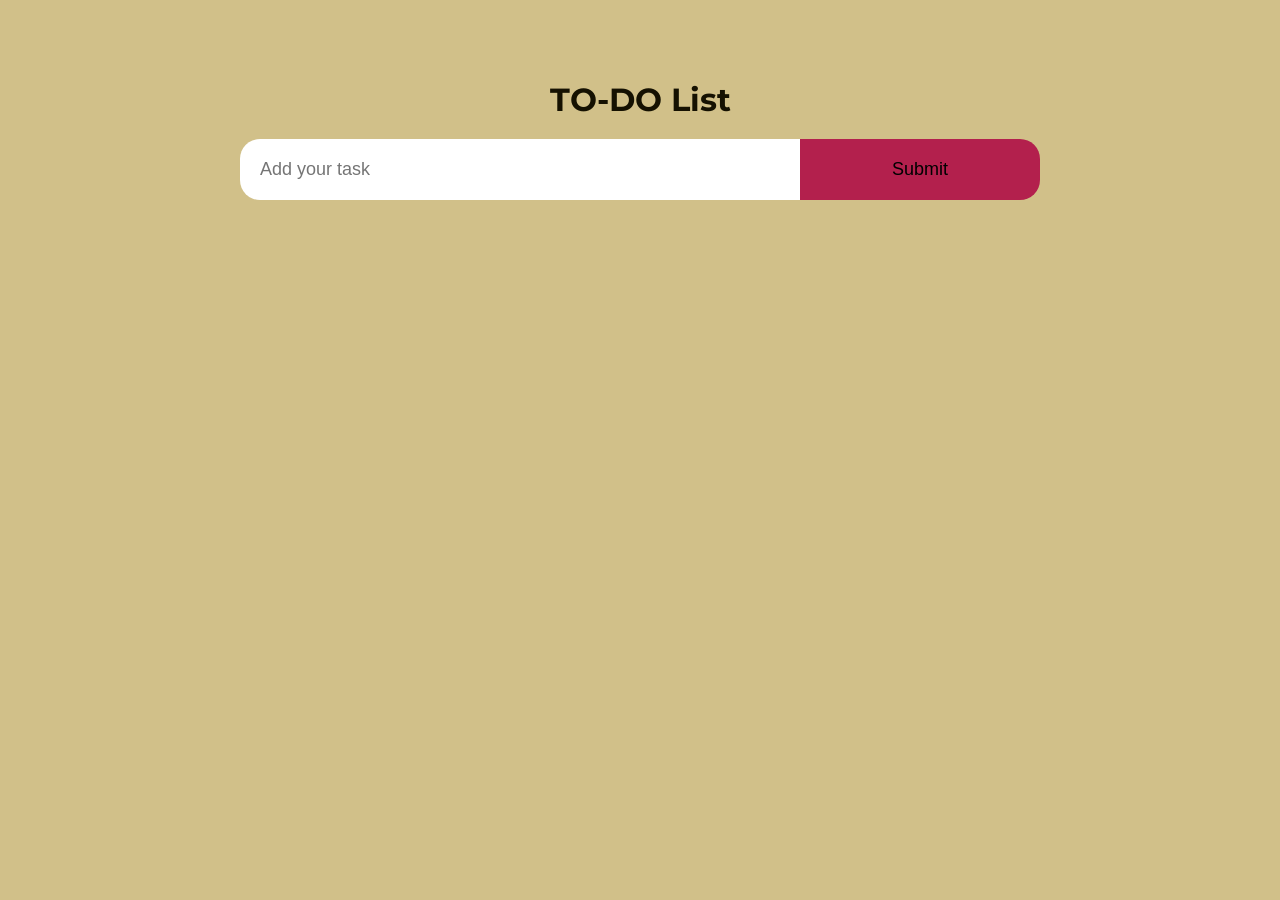
<file: todo-list/index.html>
<!DOCTYPE html>
<html lang="en">
<head>
    <meta charset="UTF-8">
    <meta name="viewport" content="width=device-width, initial-scale=1.0">
    <title>TODO App</title>
    <link rel="stylesheet" href="./css/styles.css">
    <script src="./js/main.js"></script>
</head>
<body>
    <div class="container">
        <div class="wrapper">
            <div class="app">
                <h1 class="title">TO-DO List</h1>
                <form action="#" class="form">
                    <input type="text" id="new-todo" class="new-todo" placeholder="Add your task">
                    <input type="submit" class="add-todo" id="add-todo">
                </form>
                <small id="error" class="error hidden">abcd</small>
                <div class="todos-container">
                </div>
            </div>
        </div>
    </div>
</body>
</html>
</file>
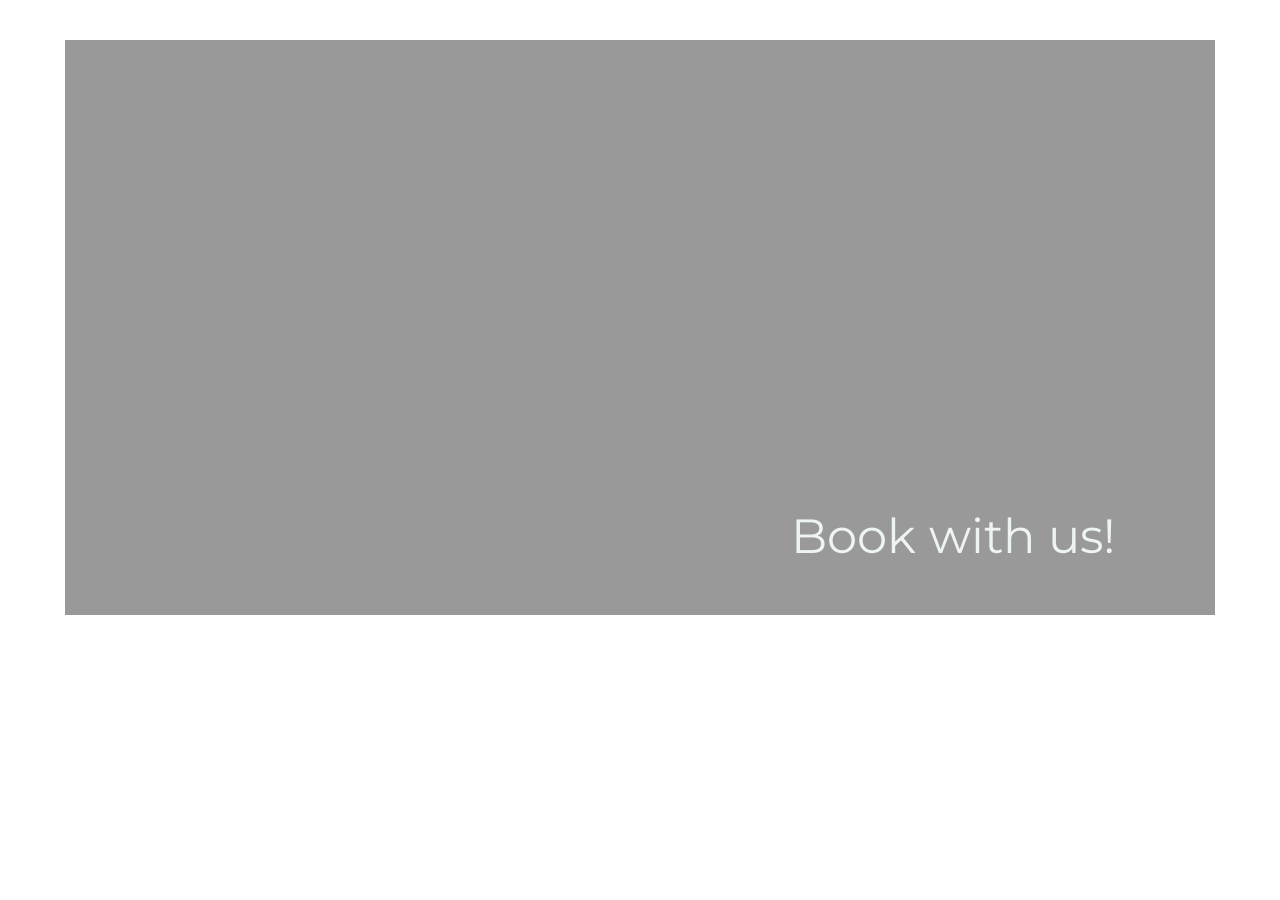
<file: video/index.html>
<!DOCTYPE html>
<html lang="en">
<head>
    <meta charset="UTF-8">
    <meta name="viewport" content="width=device-width, initial-scale=1.0">
    <title>Video</title>
    <link rel="stylesheet" href="./css/styles.css">
</head>
<body>
    <div class="container">
        <div class="wrapper">
            <div class="video-container">
                <p class="text">Book with us!</p>
                <video class="video" autoplay loop>
                    <source src="video/13043698_1920_1080_30fps.mp4">
                </video>
            </div>
        </div>
    </div>
</body>
</html>
</file>
<file: 404-not-found/styles.css>
:root {
    --bg-color: rgb(240, 248, 255);
    --main-color: rgb(33, 101, 238);
}

@font-face {
    font-family: "sigmar";
    src: url(./Sigmar/Sigmar-Regular.ttf);
}

*, *::after, *::before {
    margin: 0;
    padding: 0;
    border: 0;
    box-sizing: border-box;
}

body {
    background-color: var(--bg-color)
}

.container {
    margin: 80px;
}

.wrapper {
    padding: 0 20px;
}

.main {
    display: flex;
    flex-direction: column;
    align-items: center;
    justify-content: center;
}

.title {
    font-family: 'sigmar';
    background-image: url(./19333449.jpg);
    background-size: contain;
    background-clip: text;
    font-size: 256px;
    font-weight: bold;
    color: transparent;
    text-align: center;
}

.error {
    font-weight: bold;
    font-size: 36px;
    text-align: center;
}

.description {
    font-size: 20px;
    width: 450px;
    text-align: center;
    line-height: 28px;
    margin-bottom: 10px;
}

.button {
    background-color: var(--main-color);
    padding: 16px;
    font-weight: bold;
    border-radius: 15px;
}

@media (max-width: 920px) {
    .main {
        gap: 16px;
    }
    .title {
        font-size: 128px;
    }
}
</file>
<file: card/styles.css>
:root {
    --main-color: rgb(63,126,242);
    --secondary-color: rgb(17, 17, 17);
    --third-color: rgb(252, 243, 243);
    --text-color: rgb(146, 146, 146);
}

*, *::after, *::before {
    margin: 0;
    padding: 0;
    border: 0;
    box-sizing: border-box;
}

body {
    background-color: var(--main-color);
    color: var(--text-color);
}

.container {
    padding: 80px;
}

.wrapper {
    margin: 0 40px;
}

.cards {
    display: flex;
    flex-wrap: wrap;
}

.card {
    background-color: var(--secondary-color);
    margin: 24px auto;
    height: 300px;

    display: flex;
    align-items: center;
    justify-content: space-evenly;

    border: 2px solid var(--secondary-color);
    border-radius: 10px;

    flex-basis: 550px;

    box-shadow: 0px 2px 16px 0px var(--secondary-color)
}

.card-details {
    width: 50%;
    padding: 0 8px;
}

.card-title {
    font-size: 40px;
    font-weight: bold;
    padding: 0 8px;
}

.card-date {
    font-style: italic;
    font-weight: lighter;
    padding: 0 16px;
}

.card-content {
    padding: 12px 8px;
}

.card-content-text {
    font-size: 17px;
    text-align: justify;
}

.card-links {
    padding: 0 16px;
}

.card-link {
    display: block;
    font-size: 15px;
    color: var(--text-color);
    text-align: right;
}

.card-image {
    width: 50%;
    padding: 16px;
}

.card-image-image {
    display: block;
    width: 100%;
    max-width: 240px;
}

@media (max-width: 800px) {
    .wrapper {
        margin: 0;
    }

    .card {
        flex-direction: column;
        height: auto;
    }

    .card-details {
        width: auto;
    }

    .card-image {
        flex-basis: 100%;
    }

    .card-image-image {
        min-width: 140px;
    }

    
}
</file>
<file: form/css/styles.css>
:root {
    --main-color: rgb(236,100,78);
    --secondary-color: rgb(253,234,223);
    --text-color: rgb(38,28,29);
    --text-color-error: rgb(237, 45, 45);
    --bg-transparent-color: rgba(253, 234, 223, 0.4);
}

@font-face {
    font-family: "monserrat";
    src: url(../fonts/Montserrat/Montserrat-VariableFont_wght.ttf);
}

*, *::after, *::before {
    margin: 0;
    padding: 0;
    border: 0;
    box-sizing: border-box;
}

body {
    background-image: url(../img/pexels-nicosiegl01-28512158.jpg);
    background-repeat: no-repeat;
    background-size: cover;
    background-attachment: fixed;
}

.container {
    padding: 80px 20px;
}

.wrapper {
    margin: 0 80px;
}

.form {
    display: block;
    width: 90%;
    max-width: 600px;
    margin: 0 auto;
    padding: 20px;
    background-color: var(--bg-transparent-color);
    font-family: "monserrat";
}

.input-group, .input-group-terms-and-conditions {
    display: flex;
    flex-direction: column;
    margin-bottom: 15px;
}

.label {
    position: relative;
    color: var(--text-color);
}

.input {
    display: block;
    margin: 2px 0;
    padding: 4px 8px;
    border: none;
    border-radius: 8px;
    box-shadow: 1px 1px 2px var(--main-color);
    transition: box-shadow 100ms ease-in;
}

.input:focus, .input:hover {
    outline: none;
    box-shadow: 1px 1px 5px var(--main-color),
                -1px -1px 2px var(--main-color);
}

.error {
    color: var(--text-color-error);
    font-size: 12px;
    font-weight: bold;
}

.hidden {
    display: none;
}

.submit {
    display: block;
    width: 100%;
    padding: 8px 16px;
    border: none;
    background-color: var(--main-color);
    font-weight: bold;
    color: var(--secondary-color);
    transition: transform .2s ease-in;
}

.submit:hover {
    transform: scale(1.025);
}

.checkbox {
    display: none;
}

.label:has(.checkbox) {
    padding-left: 40px;
}

.label:has(.checkbox)::before {
    position: absolute;
    top: 0;
    left: 10px;
    content: "\2714";
    padding-left: 4px;
    color: var(--secondary-color);
    display: inline-block;
    width: 20px;
    height: 20px;
    opacity: 0%;
    transition: opacity .2s ease-in;
}

.label:has(.checkbox:checked)::before {
    background-color: var(--main-color);
    opacity: 100%;
    border-radius: 16px;
}

.label:has(.checkbox)::after {
    position: absolute;
    top: 0;
    left: 10px;
    content: "";
    display: inline-block;
    width: 20px;
    height: 20px;
    border: 1px solid var(--main-color);
    border-radius: 16px;
}
</file>
<file: gallery/css/styles.css>
:root {
    --main-color: rgb(145, 211, 240);
    --secondary-color: rgb(253, 247, 214);
    --transparent-color: rgba(0, 0, 0, 0.4);
    --image-container: 300px;
}

*, *::before, *::after {
    margin: 0;
    padding: 0;
    border: 0;
    box-sizing: border-box;
}

body {
    background-color: var(--main-color);
}

.container {
    margin: 80px;
}

.wrapper {
    padding: 0 20px;
}

.title {
    text-align: center;
    margin-bottom: 20px;
}

.gallery {
    display: grid;
    justify-items: center;
    gap: 40px 30px;
    grid-template-columns: repeat(auto-fit, minmax(min(100%, var(--image-container)), 1fr));
}

.image-container {
    width: var(--image-container);
    position: relative;
    overflow: hidden;
}

.image-info {
    content: '';
    width: 100%;
    height: 100%;
    position: absolute;
    display: flex;
    align-items: center;
    justify-content: center;
    background-color: var(--transparent-color);
    color: var(--secondary-color);
    top: 100%;
    transition: top 0.5s ease-in;
}

.image-container:hover .image-info {
    top: 0;
}

.image {
    display: block;
    width: 100%;
    aspect-ratio: 1;
}
</file>
<file: parallax/styles.css>
:root {
    --primary-color: rgb(250, 243, 196);
    --secondary-color: rgb(198, 208, 207);
    --text-color: rgb(53, 55, 58);
}

*, *::before, *::after {
    margin: 0;
    padding: 0;
    border: 0;
    box-sizing: border-box;
}

body {
    background-color: var(--primary-color);
}

.container {
    padding: 80px 160px;
}

.wrapper {
    margin: 0 60px;
}

.section-content {
    padding: 16px;
    background-color: var(--secondary-color);
}

.section-content:first-child {
    border-radius: 16px 16px 0 0;
}

.section-content:last-child {
    border-radius: 0 0 16px 16px;
}

.section-content-text {
    text-align: justify;
    color: var(--text-color);
    line-height: 30px;
}

.parallax {
    height: 1000px;
    position: relative;
    background-attachment: fixed;
    background-position: center;
    background-repeat: no-repeat;
    background-size: cover;
}

.parallax::before {
    position: absolute;
    content: '';
    min-width: 100%;
    min-height: 100%;
    background-color: rgba(0, 0, 0, 0.1);
}

.parallax-background-1 {
    background-image: url(pexels-arnie-chou-304906-927414.jpg);
}

.parallax-background-2 {
    background-image: url(pexels-blooddrainer-566496.jpg);
}

.parallax-background-3 {
    background-image: url(pexels-jahoo-1260324.jpg);
}

.parallax-background-4 {
    background-image: url(pexels-pixabay-209756.jpg);
}
</file>
<file: slider/css/styles.css>
:root {
    --main-color: rgb(250,199,214);
    --secondary-color: rgb(131,47,18);
}

*, *::after, *::before {
    margin: 0;
    padding: 0;
    border: 0;
    box-sizing: border-box;
}

body {
    background-color: var(--main-color);
}

.container {
    margin: 80px;
}

.wrapper {
    padding: 0 60px;
}

.slider {
    margin: 0 auto;
    width: 1200px;
    height: 500px;
    position: relative;
    overflow-x: hidden;
    box-shadow: 2px 2px 5px var(--secondary-color);
}

.slider-container {
    width: 500%;
    height: 100%;
    display: flex;
    align-items: center;
    justify-content: center;
    transition: margin-left 0.3s ease-in;
}

.slider-image {
    width: 100%;
    height: 100%;
}

.image {
    display: block;
    width: 100%;
    height: 100%;
    aspect-ratio: 16 / 9;
}

.slider-button {
    cursor: pointer;
    position:absolute;
    top: 90%;
    background-color: rgba(255, 255, 255, 0.2);
    color: rgb(51, 51, 51);
    padding: 10px;
    border-radius: 100%;
    transform: translateY(-50%);
    font-size: 24px;
    line-height: 0;
    width: 45px; 
    height: 45px;
}

.slider-button:hover {
    background-color: rgba(255, 255, 255, 0.8);
}

.left {
    left: 45%;
}

.right {
    right: 45%;
}
</file>
<file: table/styles.css>
:root {
    --row-even-color: rgb(215, 161, 210);
    --row-odd-color: rgb(171, 59, 159);
    --background-color: rgb(126, 184, 194);
    --over-element-color: rgb(225, 199, 239);
    --dark-color: rgb(31, 10, 29);
    --text-color-light: rgb(207, 207, 207);
}

*, *::after, *::before {
    margin: 0;
    padding: 0;
    border: none;
    box-sizing: border-box;
}

body {
    background-color: var(--background-color);
}

.container {
    padding: 80px;
}

.wrapper {
    margin: 0 auto;
}

.table {
    border-radius: 16px;
    display: block;
    margin: 0 auto;
    overflow-x: auto;
    box-shadow: 0px 1px 20px 0 rgb(51, 51, 51);
}

.table-content {
    min-width: 650px;
    display: block;
}

.table-head {
    background-color: var(--dark-color);
    white-space: nowrap;
}

.table-head-value {
    color: var(--text-color-light);
}

.table-row {
    display: flex;
    align-items: center;
    justify-content: space-between;
    width: 100%;
}

.table-body {
    color: var(--dark-color);
}

.table-body > .table-row:nth-child(odd) {
    background-color: var(--row-odd-color);
}

.table-body > .table-row:nth-child(even) {
    background-color: var(--row-even-color);
}

.table-body > .table-row:hover {
    background-color: var(--over-element-color);
}

.table-head-value, .table-body-data {
    padding: 8px 16px;
    text-align: center;
    flex-grow: 1;
}

.fixed-column {
    position: absolute;
    left: 80px;
    background-color: var(--dark-color);
    color: var(--text-color-light);
    width: 100px;
    height: max-content;
}

.table-head > .table-row > .fixed-column:first-child {
    border-top-left-radius: 16px;
}

.table-body > .table-row:last-child > .fixed-column:first-child {
    border-bottom-left-radius: 16px;
}

.displaced-column {
    margin-left: 100px;
}
</file>
<file: todo-list/css/styles.css>
:root {
    --main-color: rgb(209, 192, 137);
    --second-color: rgb(179, 32, 77);
    --third-color: rgb(190, 172, 111);
    --shadow-color: rgb(65, 46, 40);
    --text-color: rgb(21, 17, 1);
}

@font-face {
    font-family: "monserrat";
    src: url(../fonts/Montserrat-VariableFont_wght.ttf);
}

*, *::after, *::before {
    margin: 0;
    padding: 0;
    border: 0;
    box-sizing: border-box;
}

body {
    background-color: var(--main-color);
}

.container {
    margin: 80px;
}

.wrapper {
    padding: 0 60px;
}

.app {
    max-width: 800px;
    margin: 0 auto;
    display: flex;
    flex-direction: column;
    align-items: center;
    font-family: "monserrat";
}

.title {
    margin-bottom: 20px;
    color: var(--text-color);
}

.form {
    width: 100%;
    margin: 0 auto;
    margin-bottom: 10px;
    display: flex;
}

.new-todo {
    width: 70%;
    padding: 20px;
    border-radius: 20px 0 0 20px;
    font-size: 18px;
}

.new-todo:focus {
    outline: none;
}

.new-todo:hover, .new-todo:focus {
    box-shadow: 1px 1px 5px var(--shadow-color),
                -1px -1px 2px var(--shadow-color);
}

.add-todo {
    width: 30%;
    padding: 20px;
    border-radius: 0 20px 20px 0;
    background-color: var(--second-color);
    font-size: 18px;
}

.add-todo:hover {
    box-shadow: 1px 1px 5px var(--shadow-color),
                -1px -1px 2px var(--shadow-color);
}

.error {
    align-self: flex-start;
    margin-bottom: 10px;
    font-weight: bold;
    color: var(--second-color);
}

.hidden {
    display: none;
}

.todos-container {
    width: 90%;
    display: flex;
    flex-direction: column;
}

.todo {
    display: flex;
    flex-direction: row;
    justify-content: space-around;
    margin: 12px 0;
    padding: 10px 0;
}

.todo:hover {
    background-color: var(--third-color);
}

.todo-info {
    display: flex;
    flex-grow: 2;
    line-height: 22px;
}

.todo-text {
    flex-basis: 60%;
    padding: 10px;
    position: relative;
}

.mark-as-done {
    display: none;
}

.todo-text:has(.mark-as-done) {
    padding-left: 50px;
}

.todo-text:has(.mark-as-done)::before {
    position: absolute;
    top: 10px;
    left: 15px;
    content: "\2714";
    padding-left: 4px;
    color: white;
    display: inline-block;
    width: 20px;
    height: 20px;
    opacity: 0%;
    transition: opacity .2s ease-in;
}

.todo-text:has(.mark-as-done:checked)::before {
    background-color: var(--second-color);
    opacity: 100%;
    border-radius: 16px;
}

.todo-text:has(.mark-as-done:checked) {
    text-decoration: line-through;
}

.todo-text:has(.mark-as-done)::after {
    position: absolute;
    top: 10px;
    left: 15px;
    content: "";
    display: inline-block;
    width: 20px;
    height: 20px;
    border: 1px solid var(--second-color);
    border-radius: 16px;
}

.todo-actions {
    display: flex;
    flex-grow: 1;
    align-items: center;
    justify-content: center;
}

.remove {
    flex-basis: 20%;
    background-color: transparent;
    font-size: 18px;
    font-weight: bold;
    cursor: pointer;
}
</file>
<file: video/css/styles.css>
:root {
    --bg-color: rgba(0, 0, 0, 0.4);
    --text-color: rgb(238, 244, 243);
}

@font-face {
    font-family: "monserrat";
    src: url(../fonts/Montserrat/Montserrat-VariableFont_wght.ttf);
}

*, *::after, *::before {
    margin: 0;
    padding: 0;
    border: 0;
    box-sizing: border-box;
}

.container {
    margin: 40px;
}

.wrapper {
    padding: 0 20px;
}

.video-container {
    margin: 0 auto;
    width: 1150px;
    display: flex;
    align-items: center;
    justify-content: center;
    position: relative;
}

.video-container::before {
    display: block;
    position: absolute;
    content: '';
    width: 100%;
    height: 100%;
    background-color: var(--bg-color);
    z-index: 1;
}

.text {
    display: block;
    position: absolute;
    bottom: 50px;
    right: 100px;
    color: var(--text-color);
    z-index: 1;
    font-size: 48px;
    font-family: 'monserrat';
}

.video {
    display: block;
    width: 100%;
    z-index: -1;
}
</file>
